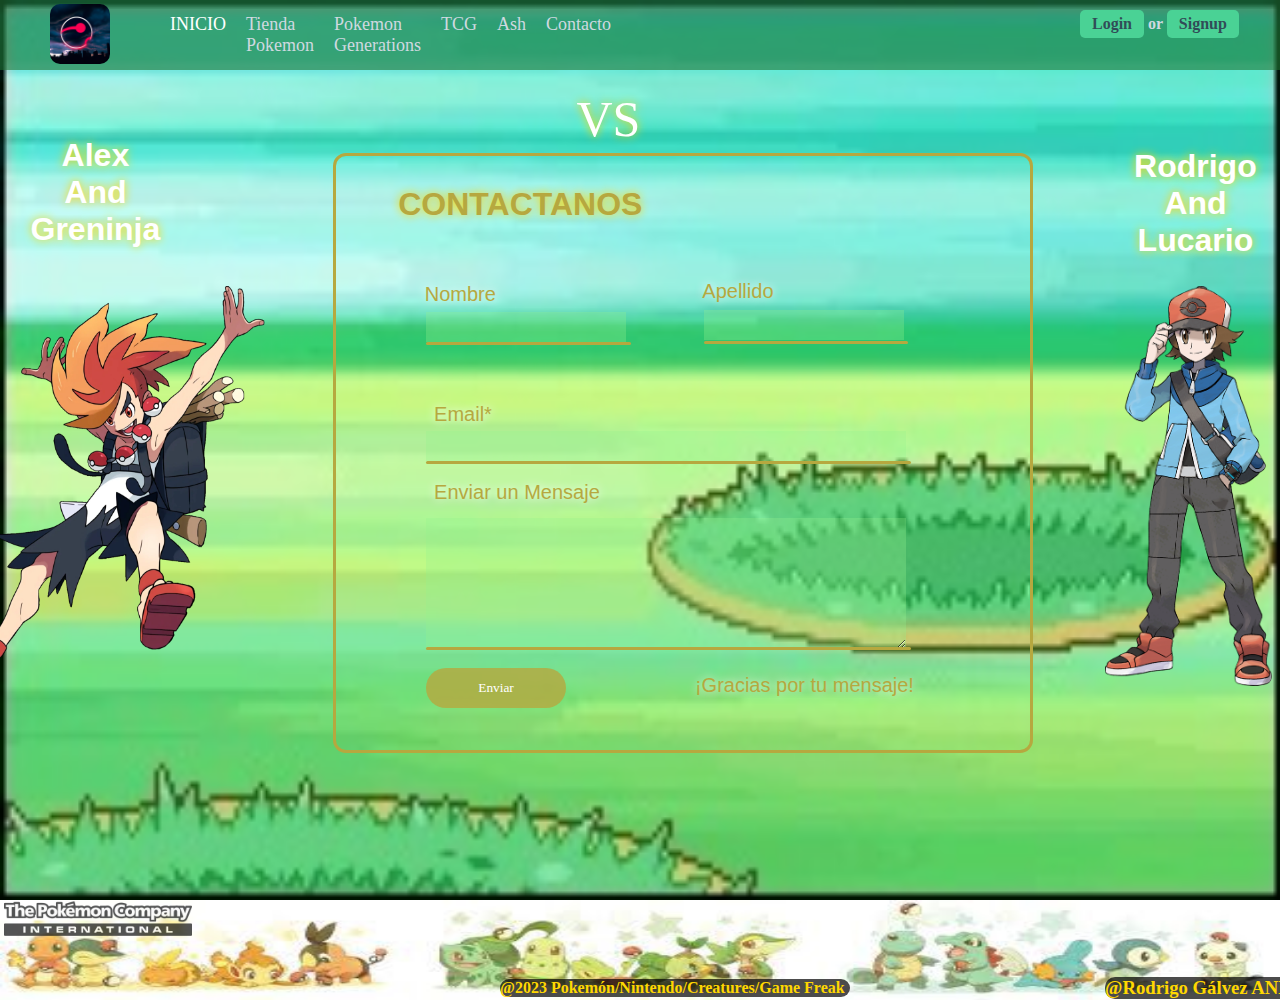
<file: contacto.html>
<!DOCTYPE html>
<html lang="en">
<head>
    <meta charset="UTF-8">
    <meta http-equiv="X-UA-Compatible" content="IE=edge">
    <meta name="viewport" content="width=device-width, initial-scale=1.0">
    <link rel="stylesheet" href="style.css">
    <link rel="icon" type="image/png" href="icon/favi-pokeball.png">
    <title>Contacto</title>
</head>
<header class="head33 head77">
    <div class="header-left">
        <div class="logo">
            <img src="img/logo-pokeball-grafiti.jfif" alt="">
        </div>
        <nav>
            <ul>
                <li>
                    <a href="index.html" class="active">INICIO</a>
                </li>
                <li>
                    <a href="index.html#tienda5">Tienda Pokemon</a>
                </li>
                <li>
                    <a href="GenPoke.html">Pokemon Generations</a>
                </li>
                <li>
                    <a href="tcg.html">TCG</a>
                </li>
                <li>
                    <a href="ash.html">Ash</a>
                </li>
                <li>
                    <a href="contacto.html">Contacto</a>
                </li>
            </ul>
            <div class="login-signup">
                <a href="login.html">Login</a> or <a href="login.html">Signup</a>
            </div>
        </nav>
    </div>
    <div class="header-right">
        <div class="login-signup">
            <a href="login.html">Login</a> or <a href="login.html">Signup</a>
        </div>
        <div class="hamburger">
            <div></div>
            <div></div>
            <div></div>
        </div>
    </div>
</header>
<script>
    hamburger = document.querySelector(".hamburger");
    nav = document.querySelector("nav");
    hamburger.onclick = function() {
        nav.classList.toggle("active");
    }
</script> 
<body class="contacto">
   
    <form method="get" action="mailto:arkblacksheep19@gmail.com">
    <div class="contenedor-contacto">
        <h1 class="title3">CONTACTANOS</h1>
        <input type="text" class="intro1"><span class="letra1">Nombre</span>
        <hr class="r1">
        <input type="text" class="intro2"><span class="letra2">Apellido</span>
        <hr class="r2">
        <input type="text" class="intro3"><span class="letra3">Email*</span>
        <hr class="r3">
        <textarea cols="30" rows="10" class="intro4"></textarea><span class="letra4">Enviar un Mensaje</span>
        <hr class="r4">
        <button type="submit" class="enviar">Enviar</button>
        <span class="letra5">¡Gracias por tu mensaje!</span>
    </div>
    </form>

    
    <div class="vs"><span class="vs3">VS</span>
        <img src="img/Lucario.png" class="vs1">
        <img src="img/poke1.png" class="vs2">
        <img src="img/barra-lucario.jpg" class="vs4">
        <img src="img/personaje-rodrigo.png" class="personaje2">
        <img src="img/Personaje-Alex.webp" class="personaje1">
        <img src="img/barra-greninja.png" class="vs5">
        <h1 class="vs6">Alex <br> And <br>Greninja </h1>
        <h1 class="vs7">Rodrigo <br> And <br>Lucario</h1>

    </div>
    
    
    <footer>
        <h3>@Rodrigo Gálvez AND Alejandro Cuadrado</h3>
        <img src="img/logo-pokeball-grafiti.jfif" >
        <img class="cola" src="img/PokemonCompany.png">
        <h4 class="h44">@2023 Pokemón/Nintendo/Creatures/Game Freak</h4>
    </footer>
</body>
</html>
</file>
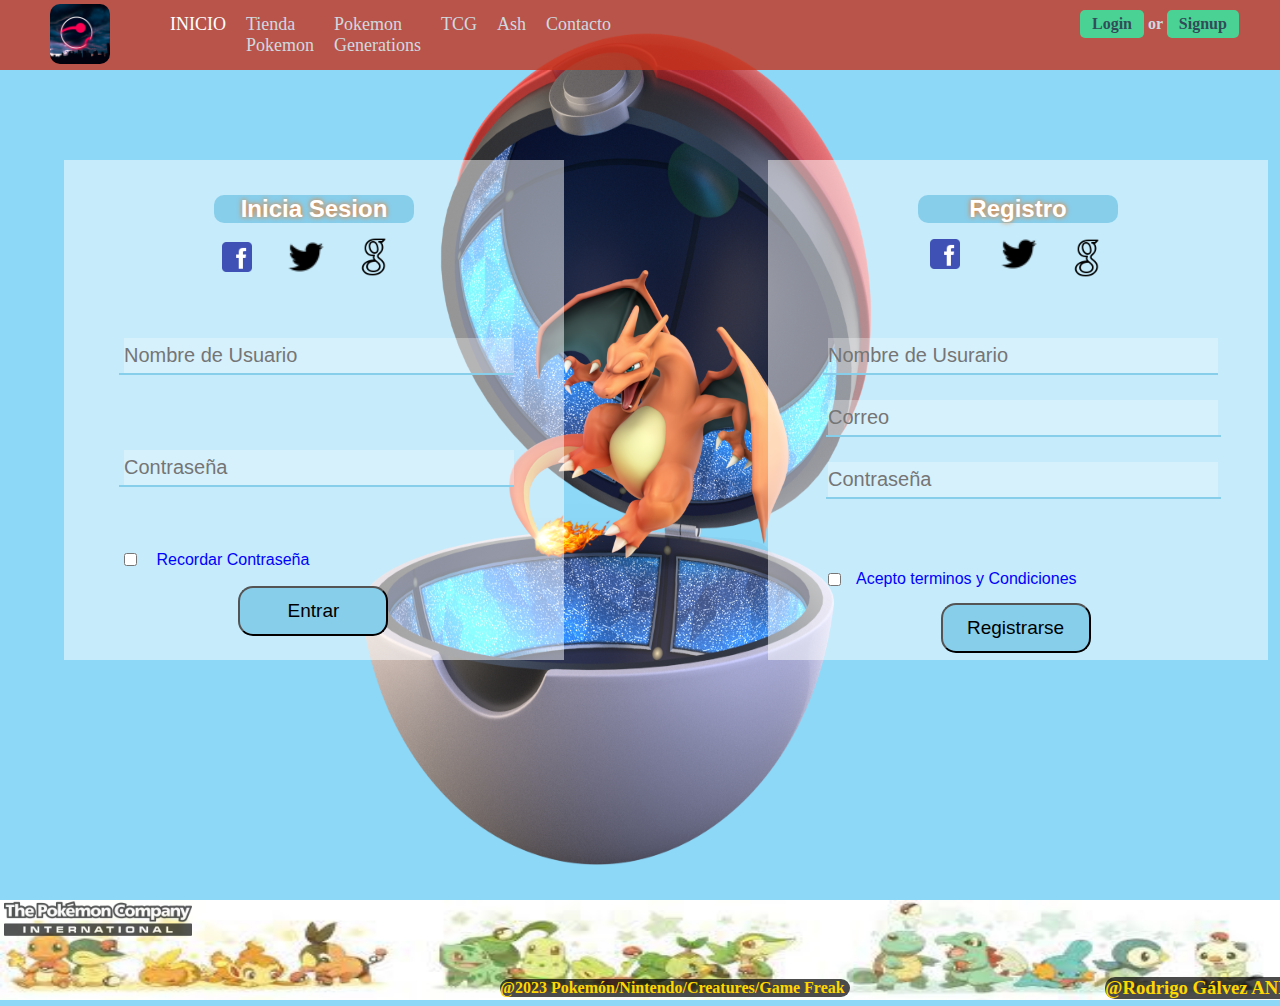
<file: login.html>
<!DOCTYPE html>
<html lang="en">
<head>
    <meta charset="UTF-8">
    <meta http-equiv="X-UA-Compatible" content="IE=edge">
    <meta name="viewport" content="width=device-width, initial-scale=1.0">
    <link rel="stylesheet" href="style.css">
    <link rel="icon" type="image/png" href="icon/favi-pokeball.png">
    <title>Login</title>
</head>
<header class="head33 head55">
    <div class="header-left">
        <div class="logo">
            <img src="img/logo-pokeball-grafiti.jfif" alt="">
        </div>
        <nav>
            <ul>
                <li>
                    <a href="index.html" class="active">INICIO</a>
                </li>
                <li>
                    <a href="index.html#tienda5">Tienda Pokemon</a>
                </li>
                <li>
                    <a href="GenPoke.html">Pokemon Generations</a>
                </li>
                <li>
                    <a href="tcg.html">TCG</a>
                </li>
                <li>
                    <a href="ash.html">Ash</a>
                </li>
                <li>
                    <a href="contacto.html">Contacto</a>
                </li>
            </ul>
            <div class="login-signup">
                <a href="login.html">Login</a> or <a href="login.html">Signup</a>
            </div>
        </nav>
    </div>
    <div class="header-right">
        <div class="login-signup">
            <a href="login.html">Login</a> or <a href="login.html">Signup</a>
        </div>
        <div class="hamburger">
            <div></div>
            <div></div>
            <div></div>
        </div>
    </div>
</header>
<script>
    hamburger = document.querySelector(".hamburger");
    nav = document.querySelector("nav");
    hamburger.onclick = function() {
        nav.classList.toggle("active");
    }
</script>
<body class="main">
    <!-- PARTE LOGIN -->
  <form method="get" action="arkblacksheep19@gmail.com">
    <div class="caja1">
        
        <h2 class="title">Inicia Sesion</h2>
        <input type="text" placeholder="Nombre de Usuario" class="celda1">

        <hr class="hr1">
        <input type="password" placeholder="Contraseña"  class="celda2">
        <hr class="hr2"> 
        <input type="checkbox" class="celda3"><span class="celda4"> Recordar Contraseña</span>
        <button class="boton1" type="submit">Entrar</button>
        <img src="icon/icon-face.png" class="icon1">
        <img src="icon/icon-twitter.png" class="icon2">
        <img src="icon/icongoogle.png" class="icon3">
        




    </div>
 </form>
 <!-- caja 2 -->
 <form method="get" action="arkblacksheep19@gmail.com">
 <div class="caja2">
    <h2 class="title2">Registro</h2>
    <input type="text" placeholder="Nombre de Usurario" class="celda5">
    <hr class="hr3">
    <input type="email" placeholder="Correo" class="celda6">
    <hr class="hr4">
    <input type="password" placeholder="Contraseña" class="celda7">
    <hr class="hr5">
    <input type="checkbox" class="celda8"><span class="celda9">Acepto terminos y Condiciones</span>
    <button type="submit" class="boton2">Registrarse</button>
    <img src="icon/icon-face.png" class="icon4">
    <img src="icon/icon-twitter.png" class="icon5">
    <img src="icon/icongoogle.png" class="icon6">


 </div>
 <img src="img/charizard.png" class="charizard">
</form>
<footer class="footer-login">
    <h3>@Rodrigo Gálvez AND Alejandro Cuadrado</h3>
    <img src="img/logo-pokeball-grafiti.jfif" >
    <img class="cola" src="img/PokemonCompany.png">
    <h4 class="h44">@2023 Pokemón/Nintendo/Creatures/Game Freak</h4>
</footer>



</body>
</html>
</file>
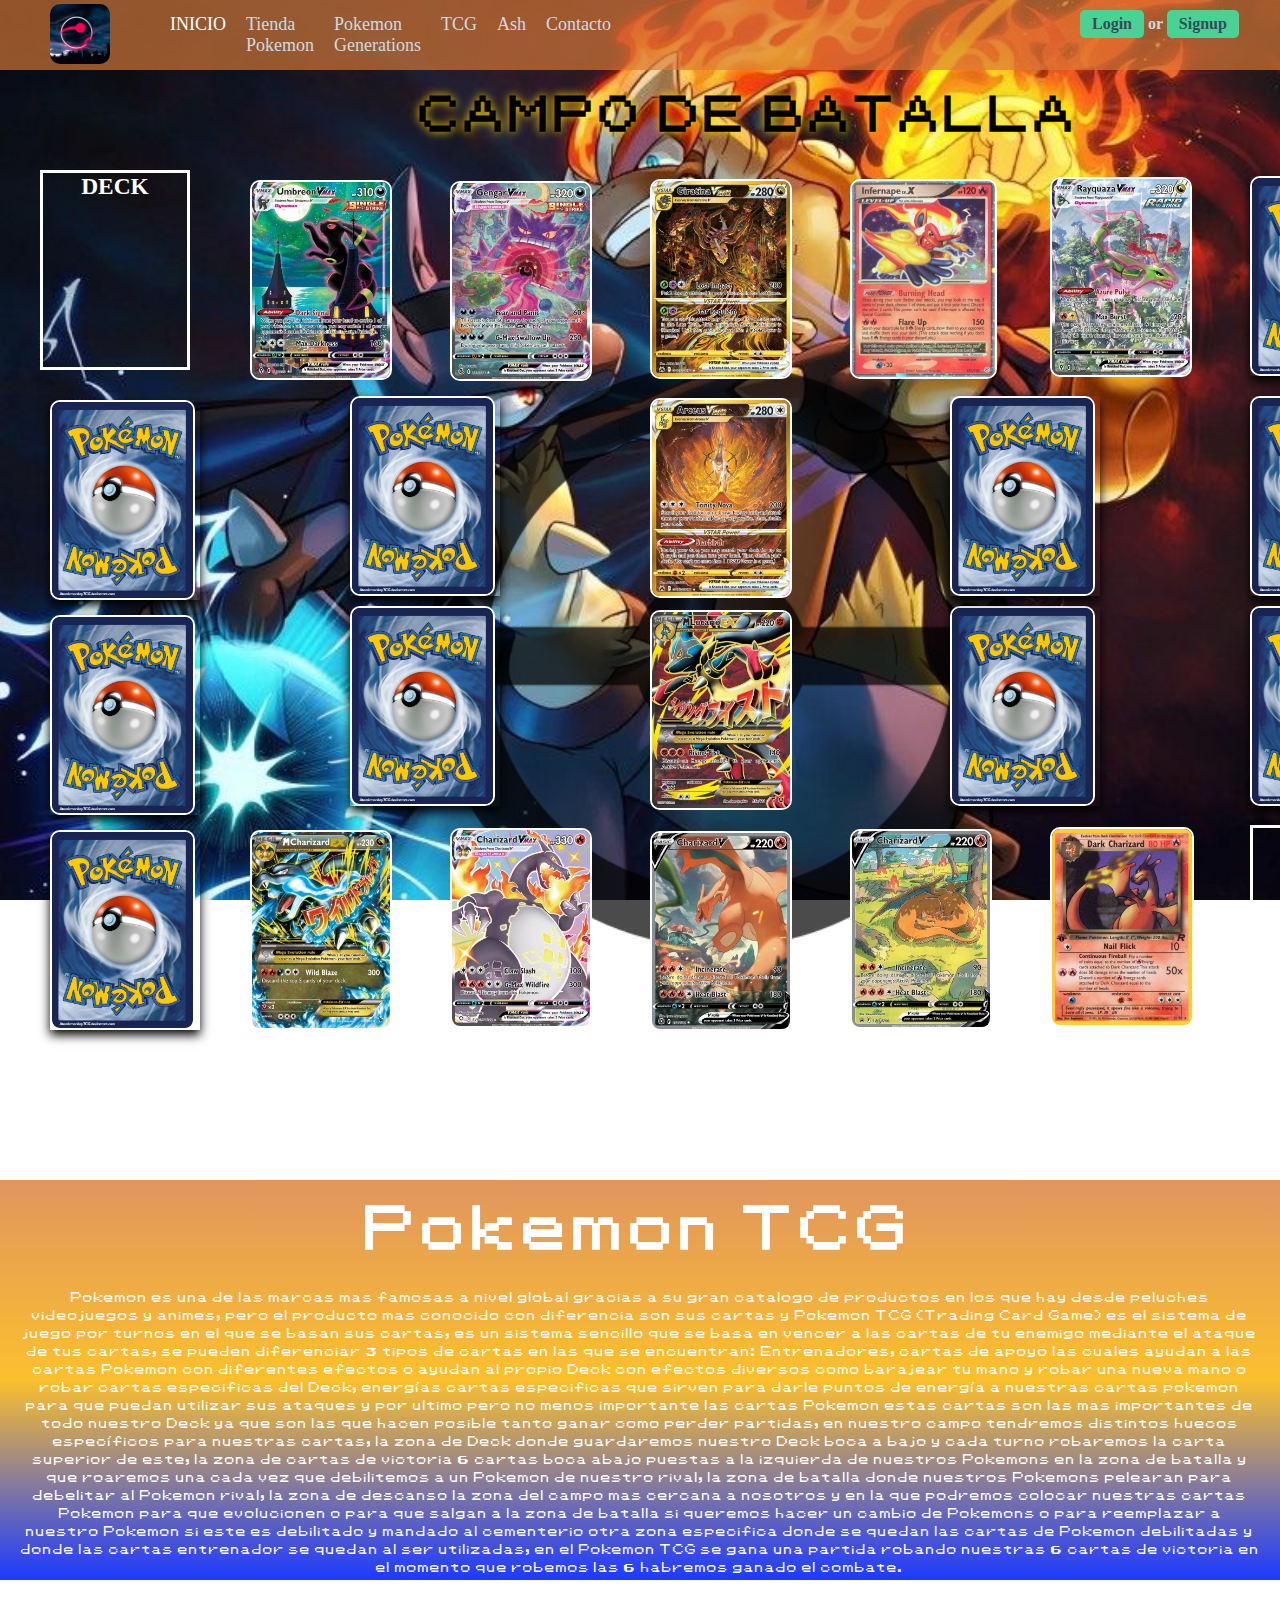
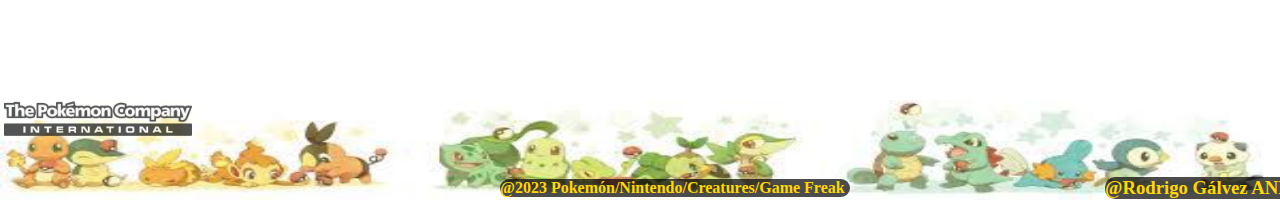
<file: tcg.html>
<!DOCTYPE html>
<html lang="en">
<head>
    <meta charset="UTF-8">
    <meta http-equiv="X-UA-Compatible" content="IE=edge">
    <meta name="viewport" content="width=device-width, initial-scale=1.0">
    <link rel="stylesheet" href="style.css">
    <link rel="icon" type="image/png" href="icon/favi-pokeball.png">
    <title>tcg</title>

</head>
<body class="body-tcg">
    <header class="head33 head66">
        <div class="header-left">
            <div class="logo">
                <img src="img/logo-pokeball-grafiti.jfif" alt="">
            </div>
            <nav>
                <ul>
                    <li>
                        <a href="index.html" class="active">INICIO</a>
                    </li>
                    <li>
                        <a href="index.html#tienda5">Tienda Pokemon</a>
                    </li>
                    <li>
                        <a href="GenPoke.html">Pokemon Generations</a>
                    </li>
                    <li>
                        <a href="tcg.html">TCG</a>
                    </li>
                    <li>
                        <a href="ash.html">Ash</a>
                    </li>
                    <li>
                        <a href="contacto.html">Contacto</a>
                    </li>
                </ul>
                <div class="login-signup">
                    <a href="login.html">Login</a> or <a href="login.html">Signup</a>
                </div>
            </nav>
        </div>
        <div class="header-right">
            <div class="login-signup">
                <a href="login.html">Login</a> or <a href="login.html">Signup</a>
            </div>
            <div class="hamburger">
                <div></div>
                <div></div>
                <div></div>
            </div>
        </div>
    </header>
    <script>
        hamburger = document.querySelector(".hamburger");
        nav = document.querySelector("nav");
        hamburger.onclick = function() {
            nav.classList.toggle("active");
        }
    </script> 
 <div class="contenedor">
    <h1 class="campo">CAMPO DE BATALLA</h1>
    <div class="card carta1">
        <!-- parte delantera de nuestra carta -->
        <div class="face front">
            <img src="img/backcarta.png" alt="">
            
        </div>
        <!-- parte trasera de nuestra carta -->
        <div class="face back">
            <img src="img/trainer1.jpg" alt="">
        </div>
    </div>
    <!-- segunda flip card -->
    <div class="card carta2">
        <!-- parte delantera de nuestra carta -->
        <div class="face front">
            <img src="img/backcarta.png" alt="">
            
        </div>
        <!-- parte trasera de nuestra carta -->
        <div class="face back">
            <img src="img/trainer2.jpg" alt="">
        </div>
    </div>
    <!-- tercera card flip -->
    <div class="card carta3">
        <!-- parte delantera de nuestra carta -->
        <div class="face front">
            <img src="img/backcarta.png" alt="">
            
        </div>
        <!-- parte trasera de nuestra carta -->
        <div class="face back">
            <img src="img/trainer7.jpg" alt="">
        </div>
    </div>
    <div class="app carta4 carta"><img src="img/carta2.jpg" class="imagenes"></div> <br>
    <div class="app carta5 carta"><img src="img/carta5.jpg" class="imagenes"></div> <br>
    <div class="app carta6 carta"><img src="img/carta6.jpg" class="imagenes"></div> <br>
    <div class="app carta7 carta"><img src="img/carta7.jpg" class="imagenes"></div> <br>
    <div class="app carta9 carta"><img src="img/carta9.jpg" class="imagenes"></div> <br>
    <div class="app carta10 carta"><img src="img/carta10.jpg" class="imagenes"></div> <br>
    <div class="app carta11 carta"><img src="img/carta11.jpg" class="imagenes"></div> <br>
    <div class="app carta12 carta"><img src="img/carta12.jpg" class="imagenes"></div> <br>
    <div class="app carta13 carta"><img src="img/carta16.jpg" class="imagenes"></div> <br>
    <div class="app carta14 carta"><img src="img/carta14.jpg" class="imagenes"></div> <br>
    <div class="app carta15 carta"><img src="img/carta15.jpg" class="imagenes"></div> <br>
    <div class="app carta16 carta"><img src="img/carta13.jpg" class="imagenes"></div> <br>
    <!-- cuarta card flip -->
    <div class="card carta17">
        <!-- parte delantera de nuestra carta -->
        <div class="face front">
            <img src="img/backcarta.png" alt="">
            
        </div>
        <!-- parte trasera de nuestra carta -->
        <div class="face back">
            <img src="img/carta17.jpg" alt="">
        </div>
    </div>
    <!-- quinta card flip -->
    <div class="card carta18">
        <!-- parte delantera de nuestra carta -->
        <div class="face front">
            <img src="img/backcarta.png" alt="">
            
        </div>
        <!-- parte trasera de nuestra carta -->
        <div class="face back">
            <img src="img/carta18.jpg" alt="">
        </div>
    </div>
    <!-- sexta card flip -->
    <div class="card carta19">
        <!-- parte delantera de nuestra carta -->
        <div class="face front">
            <img src="img/backcarta.png" alt="">
            
        </div>
        <!-- parte trasera de nuestra carta -->
        <div class="face back">
            <img src="img/trainer5.jpg" alt="">
        </div>
    </div>
    <!-- septima card flip -->
    <div class="card carta20">
        <!-- parte delantera de nuestra carta -->
        <div class="face front">
            <img src="img/backcarta.png" alt="">
            
        </div>
        <!-- parte trasera de nuestra carta -->
        <div class="face back">
            <img src="img/trainer4.jpg" alt="">
        </div>
    </div>
    <!-- optava card flip -->
    <div class="card carta21">
        <!-- parte delantera de nuestra carta -->
        <div class="face front">
            <img src="img/backcarta.png" alt="">
            
        </div>
        <!-- parte trasera de nuestra carta -->
        <div class="face back">
            <img src="img/trainer6.jpg" alt="">
        </div>
    </div>
    <!-- novena flip card -->
     
     <div class="card carta22">
        <!-- parte delantera de nuestra carta -->
        <div class="face front">
            <img src="img/backcarta.png" alt="">
            
        </div>
        <!-- parte trasera de nuestra carta -->
        <div class="face back">
            <img src="img/carta22.jpg" alt="">
        </div>
    </div>
    <!-- decima card flip -->
    <div class="card carta23">
        <!-- parte delantera de nuestra carta -->
        <div class="face front">
            <img src="img/backcarta.png" alt="">
            
        </div>
        <!-- parte trasera de nuestra carta -->
        <div class="face back">
            <img src="img/carta23.jpg" alt="">
        </div>
    </div>
    <div class="campo"><h1>CAMPO DE BATALLA</h1></div>
    <img src="img/pokeball.png" class="pokeball" alt="">
    <div class="deck"><h3>DECK</h3></div>
    <div class="deck2"><h3>DECK</h3></div>
    
  </div>
 

<!-- Texto de como se juega -->
<div class="tcg-letra">
<h1 class="tcg-letra2">Pokemon TCG</h1>
<p class="tcg-letra1">Pokemon es una de las marcas mas famosas a nivel global gracias a su gran catalogo de productos en los que hay desde peluches videojuegos y animes, pero el producto mas conocido con diferencia son sus cartas y Pokemon TCG (Trading Card Game) es el sistema de juego por turnos en el que se basan sus cartas, es un sistema sencillo que se basa en vencer a las cartas de tu enemigo mediante el ataque de tus cartas, se pueden diferenciar 3 tipos de cartas en las que se encuentran: Entrenadores, cartas de apoyo las cuales ayudan a las cartas Pokemon con diferentes efectos o ayudan al propio Deck con efectos diversos como barajear tu mano y robar una nueva mano o robar cartas especificas del Deck, energías cartas especificas que sirven para darle puntos de energía a nuestras cartas pokemon para que puedan utilizar sus ataques y por ultimo pero no menos importante las cartas Pokemon estas cartas son las mas importantes de todo nuestro Deck ya que son las que hacen posible tanto ganar como perder partidas, en nuestro campo tendremos distintos huecos específicos para nuestras cartas, la zona de Deck donde guardaremos nuestro Deck boca a bajo y cada turno robaremos la carta superior de este, la zona de cartas de victoria 6 cartas boca abajo puestas a la izquierda de nuestros Pokemons en la zona de batalla y que roaremos una cada vez que debilitemos a un Pokemon de nuestro rival, la zona de batalla donde nuestros Pokemons pelearan para debelitar al Pokemon rival, la zona de descanso la zona del campo mas cercana a nosotros y en la que podremos colocar nuestras cartas Pokemon para que evolucionen o para que salgan a la zona de batalla si queremos hacer un cambio de Pokemons o para reemplazar a nuestro Pokemon si este es debilitado y mandado al cementerio otra zona especifica donde se quedan las cartas de Pokemon debilitadas y donde las cartas entrenador se quedan al ser utilizadas, en el Pokemon TCG se gana una partida robando nuestras 6 cartas de victoria en el momento que robemos las 6 habremos ganado el combate.</p>
</div>
<footer class="footer-tcg">
    <h3>@Rodrigo Gálvez AND Alejandro Cuadrado</h3>
    <img src="img/logo-pokeball-grafiti.jfif" >
    <img class="cola" src="img/PokemonCompany.png">
    <h4 class="h44">@2023 Pokemón/Nintendo/Creatures/Game Freak</h4>
</footer>
</body>
</html>
</file>
<file: style.css>
/* Parte de TCG */
@font-face {
  font-family: pokemon1;
  src: url(font-family/Pokemon\ Classic.ttf);
}
body{
    background-image: url(img/tapete.jpg);
    background-attachment: fixed;
    align-items: center;
    justify-content: center;
    background-position: center;
    background-repeat: no-repeat;
    background-size: 100% 100%; 
} 
.body-tcg *{
  cursor: url('img/giratina\ \(origin\ forme\).cur'), auto;
}
.contacto * {
  cursor: url('img/Riolu\ -\ Strollin\'.cur'), auto;
}
 .ash * {
  cursor: url('img/Pokémon\ Sapphire\ Avatar.cur'), auto;
}
.main * {
  cursor: url('img/Charmander.cur'), auto;
}

.contenedor{
    height: 1070px;
    overflow: hidden;
    width: 100%;
    z-index: 1;
    margin-top: -100px;
}

.imagenes{
    height: 200px;
    
}
.carta1{
    position: relative;
    height: 230px;
    left: 50px;
    top: 670px;
}
.carta2{
    position: relative;
    height: 170px;
    left: 50px;
    top: 225px;
}
.carta3{
    position: relative;
    height: 170px;
    left: 50px;
    bottom: 160px;
}
.carta4{
    position: relative;
    height: 170px;
    left: 250px;
    top: 100px;
    
}
.carta5{
    position: relative;
    height: 170px;
    left: 450px;
    bottom: 90px;
   
}
.carta6{
    position: relative;
    height: 170px;
    left: 650px;
    bottom: 275px;
    
}
.carta7{
    position: relative;
    height: 170px;
    left: 850px;
    bottom: 465px;
}
.carta9{
    position: relative;
    height: 170px;
    left: 1050px;
    bottom: 655px;
}
.carta10{
    position: relative;
    height: 170px;
    left: 250px;
    bottom: 1490px;
}
.carta11{
    position: relative;
    height: 170px;
    left: 450px;
    bottom: 1677px;
}
.carta12{
    position: relative;
    height: 170px;
    left: 650px;
    bottom: 1867px;
}
.carta13{
    position: relative;
    height: 170px;
    left: 850px;
    bottom: 2055px;
    height: 200px;
}
.carta14{
    position: relative;
    height: 170px;
    left: 1050px;
    bottom: 2275px;
    height: 200px;
}
.carta15{
    position: relative;
    height: 170px;
    left: 650px;
    bottom: 2060px;
    height: 200px;
}
.carta16{
    position: relative;
    height: 170px;
    left: 650px;
    bottom: 2490px;
    height: 200px;
}
.carta17{
    position: relative;
    height: 170px;
    left: 350px;
    bottom: 2710px;
    height: 200px;
}
.carta18{
    position: relative;
    height: 170px;
    left: 950px;
    bottom: 2700px;
    height: 200px;
}
.carta19{
    position: relative;
    height: 170px;
    left: 1250px;
    bottom: 3330px;
    height: 200px;
}
.carta20{
    position: relative;
    height: 170px;
    left: 1250px;
    bottom: 3310px;
    height: 200px;
}
.carta21{
    position: relative;
    height: 170px;
    left: 1250px;
    bottom: 3300px;
    height: 200px;
}
.carta22{
    position: relative;
    height: 170px;
    left: 950px;
    bottom: 3710px;
    height: 200px;
}
.carta23{
    position: relative;
    height: 170px;
    left: 350px;
    bottom: 3700px;
    height: 200px;
}
/* HEADER */

* {
  padding: 0;
  margin: 0;
  box-sizing: border-box;
  text-decoration: none;
  list-style: none;
  font-family: "ubuntu";
  cursor: url('img/Pokémon\ PC\ Box\ Hand.cur'), auto;
}

header {
  height: 70px;
  display: flex;
  align-items: center;
  justify-content: space-between;
  padding: 0 50px;
  background: rgba(42, 39, 71, 0.8);
}
header .header-left {
  display: flex;
  align-items: center;
}
header .header-left .logo {
  width: 140px;
}
header .header-left nav {
  margin-left: 50px;
  z-index: 10;
}
header .header-left nav ul {
  display: flex;
}
nav ul li a {
  display: block;
  color: #cfd9e0;
  font-size: 18px;
  padding: 5px 10px;
  transition: 0.2s;

}
nav ul li a:hover,
nav ul li a.active {
  color: #fff;

}
nav .login-signup {
  display: none;
}
header .header-right {
  display: flex;
  align-items: center;
}
header .login-signup {
  color: #cfd9e0;
  font-weight: bold;
}
header .login-signup a {
  display: inline-block;
  color: rgba(42, 39, 71, 0.8);
  background: #4ad295;
  padding: 5px 12px;
  border-radius: 5px;
}
header .header-right .hamburger {
  margin-left: 20px;
  cursor: pointer;
  display: none;
  
}
header .header-right .hamburger div {
  width: 30px;
  height: 2px;
  margin: 6px 0;
  background: #fff;
  
}
.login-signup{
  position: absolute;
  top: 10px;
  height: 50px;
  width: 200px;
 
} 
.logo img {
  height: 60px;
  position: relative;
  margin-top: 69px;
  border-style: none;
}
@media only screen and (max-width: 1000px) {
  header {
      padding: 0 20px;
  }
  header .header-right .hamburger {
      display: block;
      position: absolute;
      top: 10px;
      right: -105px;
  }
  .login-signup{
    position: absolute;
    top: 10px;
    width: 300px;
    right: -80px;
  } 
  header .header-left nav {
      margin: 0;
      position: absolute;
      top: -100%;
      left: 0;
      width: 100%;
      height: fit-content;
      background-color: rgba(42, 39, 71, 0.8);
      padding: 30px;
      transition: 0.3s;
      text-align: center;
      z-index: 10;
  }
  header .header-left nav.active {
      top: 70px;
  }
  header .header-left nav ul {
      display: block;
  }
  .head66 .header-left nav{
    background: rgba(217, 123, 55, 0.666);
  }
  .head44 .header-left nav{
    background: rgba(42, 39, 71, 0.8);
  }
  .head55 .header-left nav{
    background: rgba(195, 50, 28, 0.796);
  }
  .head77 .header-left nav{
    background: rgba(34, 117, 52, 0.6);
  }
  .head94 .header-left nav{
    background: rgba(27, 25, 24, 0.666);
    z-index: 10;
  }
  .head96 .header-left nav{
    background: rgba(27, 25, 24, 0.666);
    z-index: 10;
  }
}
@media only screen and (max-width: 500px) {
  nav .login-signup {
      display: block;
      margin-top: 20px;
  }
  header .header-right .login-signup {
      display: none;
     
  }
  
  
}
/* MARGIN BOTTOM PARA BAJR LAS COSAS HACIA ABAJO */
.head33{
  margin-bottom: 90px;
  background: rgba(34, 117, 52, 0.6);
  
}
.head44{
  margin-bottom: 20px;
  background: rgba(42, 39, 71, 0.8);
}
.head55{
  background: rgba(195, 50, 28, 0.796);
}
.head66{
  background: rgba(217, 123, 55, 0.666);
}
.head94{
  background: rgba(27, 25, 24, 0.666);
  z-index: 10;
}
.head96{
  background: rgba(27, 25, 24, 0.666);
  z-index: 10;
}

/* //////////////////////////////////////////////7 */
.titulo{
    text-align: center;
    position: relative;
    left: 600px;
    top: 30px;
    border-style: none;
}
.pokemon{
    height: 150px;
    width: 250px;
   border-style: none;
    
}
.pokemon:hover{
  transform: scale(1.6);
  transition: 3s;
  z-index: 7;
}

/* flip cardddssss */

img{
    border-style: solid;
    border-radius: 10px;
    border-color: white;
    border-width: 2px;
    
    
}
.card .face {
    position: absolute;
    
    height: 200px;
    
    backface-visibility: hidden;
    
    overflow: hidden;
    transition: 0.5s;


}
.card .front {
    transform: perspective(600px) rotateY('0deg');
    box-shadow: 0px 5px 10px #000;
}
.card .front img{
    position: absolute;
    
    height: 200px;
    /* indica como el contenido de un elemento debera ser redimensionado para ajustarse a su contenedor */
    object-fit: cover;

}

.card .back {
        transform: perspective(600px) rotateY(180deg);
        background: rgb(3,35,54);
       
        color: #f3f3f3;
        display: flex;
        flex-direction: column;
        justify-content: space-between;
        
        
  
}

.card .face img{
    height: 200px;
    position: relative;
}


.card:hover .front{
    transform: perspective(600px)rotateY(180deg);

}
.card:hover .back{
    transform: perspective(600px)rotateY(360deg);
    
}


.campo{
    position: relative;
    bottom: 4430px;
    left: 420px;
    font-family: Arial, Helvetica, sans-serif;
    color: rgb(2, 1, 1);
    text-shadow: 0  0 10px gold;
    font-size: 20px;
    height: 100px;
    width: 800px;
    z-index: 1;
}
.campo h1{
  font-family: pokemon1;
}
.app{
  z-index: 1;
}
.app  img:hover{
    opacity: 1;
   
}
.carta:hover{
    z-index: 4;
}
.app:hover img{
    opacity: 0.9;
    transform: scale(2);
    transition: 2.5s;
    z-index: 3;
    
    

    
}
div{
    height: 200px;
    width: 150px;
    z-index: 3;
}
.pokeball{
    position: relative;
    bottom: 4300px;
    border-style: none;
    left: 370px;
    height: 700px;
    z-index: 0;
    opacity: 0.7;
}
.deck{
    position: relative;
    border-style: solid;
    height: 200px;
    width: 150px;
    bottom: 4485px;
    left: 1250px;
    border-color: white;
    text-align: center;
    color: white; 
    font-size: 20px;
    z-index: 1;
}
.deck2{
    position: relative;
    border-style: solid;
    height: 200px;
    width: 150px;
    bottom: 5340px;
    left: 40px;
    border-color: white;
    text-align: center;
    color: white; 
    font-size: 20px;
    z-index: 1;
}
.nn{
    top: 100px;
    left: 490px;
    position: relative;
    height: 200px;
    width: 500px;
    font-size: 20px;
    color: rgb(246, 233, 233);
    text-shadow: 0  0 10px gold;
    font-family: Arial, Helvetica, sans-serif;
}
.tcg-letra{
  background: linear-gradient(to bottom, rgba(217, 123, 55, 0.8), #FBC02D, #1c3aff);
  width: 100%;
  text-align: center;
  height: 400px;
}
.tcg-letra1{
  font-size: 11px;
  margin-top: 5px;
  padding: 20px 20px;
  font-family: pokemon1;
  color: white;
}
.tcg-letra2{
 margin-top: 50px; 
 font-size: 50px;
 font-family: pokemon1;
 color: white;
}






/* PARTE DE INICIO DE SESION Y CREAR CUENTA */
 .main{
    background-image: url(img/fondo-iniciosesion.png);
    background-attachment: fixed;
    align-items: center;
    justify-content: center;
    background-position: center;
    background-repeat: no-repeat;
    background-size: 100% 100%; 
    font-family: Arial, Helvetica, sans-serif;
    background-color: rgb(0, 255, 238);
    background-color: rgba(27, 175, 239, 0.5);
}
.caja1{
    background-color: rgba(255, 255, 255, .5);
    height: 500px;
    width: 500px;
    position: absolute;
    left: 5%;
    /* opcacidad */
    z-index: 1;
    

}
.title{
    background-color: skyblue;
    text-align: center;
    border-radius: 10px;
    width: 200px;
    position: relative;
    left: 30%;
    font-family: Arial, Helvetica, sans-serif;
    color: white;
    top: 7%;
    /* color  shadow */
    text-shadow: 0 0 5px rgb(255, 109, 5);
}
.celda1{
position: relative;
top: 30%;
left: 12%;
height: 35px;
width: 390px;
font-family: Arial, Helvetica, sans-serif;
border-style: none;
font-size: 20px;

}
.hr1{
    position: relative;
    top: 30%;
    height: 2px;
    color: skyblue;
    background-color: skyblue;
    width: 79%;
    left: 11%;
    border-style: none;
}
.celda2{
    position: relative;
    top: 45%;
    left: 12%;
    height: 35px;
    width: 390px;
    font-family: Arial, Helvetica, sans-serif;
    border-style:none ;
    font-size: 20px;
    }
.hr2{
        position: relative;
        top: 45%;
        height: 2px;
        color: skyblue;
        background-color: skyblue;
        width: 79%;
        left: 11%;
        border-style: none;
}
.celda3{
    position: relative;
    top: 53%;
    left: 12%;
    height: 15px;
    font-family: Arial, Helvetica, sans-serif;
    border-style:none ;
    
    }

.celda4{
    position: relative;
    top: 52.5%;
    left: 15%;
    font-family: Arial, Helvetica, sans-serif;
    color: blue;
}
.boton1{
    position: relative;
    top: 63%;
    height: 50px;
    width: 150px;
    border-radius: 15px;
    background-color: skyblue;
    font-family: Arial, Helvetica, sans-serif;
    font-size: 19px;

}
.boton1:hover {
    opacity: 1;
    transition: 1s;
   background-color: blue;
   transform: rotate(360deg);
}
.icon1{
    position: relative;
    right: 35%;
    bottom: 5%;
    height: 40px;
    border-style: none;
}
.icon2{
    position: relative;
    right: 30%;
    bottom: 5%;
    height: 40px;
    border-style: none;
}
.icon3{
    position: relative;
    right: 25%;
    bottom: 5%;
    height: 40px;
    border-style: none;
}
/* CONTENEDOR 2 */
.caja2{
    background-color: rgba(255, 255, 255, .5);
    height: 500px;
    width: 500px;
    position: absolute;
    left: 60%;
    /* opcacidad */
    z-index: 1;
    

}
.title2{
    background-color: skyblue;
    text-align: center;
    border-radius: 10px;
    width: 200px;
    position: relative;
    left: 30%;
    font-family: Arial, Helvetica, sans-serif;
    color: white;
    top: 7%;
    /* color  shadow */
    text-shadow: 0 0 5px rgb(255, 109, 5);
}
.celda5{
    position: relative;
    top: 30%;
    left: 12%;
    height: 35px;
    width: 390px;
    font-family: Arial, Helvetica, sans-serif;
    border-style: none;
    font-size: 20px;
    
    }
    .hr3{
        position: relative;
        top: 30%;
        height: 2px;
        color: skyblue;
        background-color: skyblue;
        width: 79%;
        left: 11%;
        border-style: none;
    }
    .celda6{
        position: relative;
        top: 35%;
        left: 12%;
        height: 35px;
        width: 390px;
        font-family: Arial, Helvetica, sans-serif;
        border-style: none;
        font-size: 20px;
        
        }
        .hr4{
            position: relative;
            top: 35%;
            height: 2px;
            color: skyblue;
            background-color: skyblue;
            width: 79%;
            left: 11.5%;
            border-style: none;
        }
        .celda7{
            position: relative;
            top: 40%;
            left: 12%;
            height: 35px;
            width: 390px;
            font-family: Arial, Helvetica, sans-serif;
            border-style: none;
            font-size: 20px;
            
            }
            .hr5{
                position: relative;
                top: 40%;
                height: 2px;
                color: skyblue;
                background-color: skyblue;
                width: 79%;
                left: 11.5%;
                border-style: none;
            }

            .celda8{
                position: relative;
                top: 49.5%;
                left: 12%;
                height: 15px;
                font-family: Arial, Helvetica, sans-serif;
                border-style:none ;
                
                }
                .celda9{
                    position: relative;
                    top: 49%;
                    left: 15%;
                    font-family: Arial, Helvetica, sans-serif;
                    color: blue;
                }
                .boton2{
                    position: relative;
                    top: 59%;
                    height: 50px;
                    right: 13%;
                    width: 150px;
                    border-radius: 15px;
                    background-color: skyblue;
                    font-family: Arial, Helvetica, sans-serif;
                    font-size: 19px;
                
                }
                .boton2:hover {
                    opacity: 1;
                    transition: 1s;
                   background-color: blue;
                   transform: rotate(360deg);
                }
                .icon4{
                    position: relative;
                    right: 47%;
                    bottom: 13%;
                    height: 40px;
                    border-style: none;
                }
                .icon5{
                    position: relative;
                    right: 41%;
                    bottom: 13%;
                    height: 40px;
                    border-style: none;
                }
                .icon6{
                    position: relative;
                    left: 60%;
                    bottom: 24%;
                    height: 40px;
                    border-style: none;
                }

                .caja2:hover{
                    transform: scale(1.2);
                    transition: 2s;
                }
                .caja1:hover{
                    transform: scale(1.2);
                    transition: 2s;
                }


input{background-color:rgba(255, 255, 255, .3);
     
      
}
/* COLORES DE LOS MENUS */
.menucolor1{
    background-color: rgb(221, 124, 28);
    opacity: 0.8;
}
.menucolor1 ul>li{
    background-color: rgb(221, 124, 28);
    opacity: 0.9;
}
.menucolor2{
   background-color: rgb(210, 39, 39);
   opacity: 0.8;
}
.menucolor2 ul>li{
    background-color: rgb(210, 39, 39);
    opacity: 1;
 }
 .menucolor3{
    background-color: rgba(182, 168, 63,1);
    opacity: 0.8;
 }
 .menucolor3 ul>li{
     background-color: rgba(182, 168, 63,0.6);
     opacity: 1;
  }
  .menucolor4{
    background-color: rgba(15, 19, 77, 0.9);
    opacity: 0.8;
 }
 .menucolor4 ul>li{
     background-color: rgba(15, 19, 77, 0.9);
     opacity: 1;
  }
/* FIN COLORES DE MENUS */


/* PARTE RESPONSIVE LOGIN */
  @media only screen and (max-width: 576px) {
    /*dispositivos pequeños */
    /* PARTE LOGIN */
    .caja2{
        position: absolute;
        left: 3.5% ;
        top:105%;
    }
    .caja1{
        position: absolute;
        left: 3.5%;
    }
    .caja2:hover{
        transform: scale(0.8);
        transition: 2s;
    }
    .caja1:hover{
        transform: scale(0.8);
        transition: 2s;
    }
    
    /* FIN PARTE LOGIN */
   }
  

  /* PARTE RESPONSIVE */


  /*(entre 576px y 991px) */
  @media only screen and (min-width: 576px) and (max-width: 991px) {
    /*para dispositivos medianos */
    /* PARTE LOGIN */
    .caja1{
        position: absolute;
        left: 20%;
    }
    .caja2{
        position: absolute;
        left: 20% ;
        top:105%;
    }
    /* FIN PARTE LOGIN */


  }
/* FIN PARTE RESPONSIVE */

/* PARTE CONTACTO */
.contacto{
    background-color: white;
    background-image: url(img/campo-pokemon.jpg);
    
}
.contenedor-contacto{
    position: absolute;
    border-style: solid;
    height: 600px;
    width: 700px;
    left: 26%;
    top: 17%;
    border-color: rgb(182, 168, 63);
    z-index: 1;
    border-radius: 13px;
    
}
.title3{
    position: relative;
    font-family: Arial, Helvetica, sans-serif;
    top: 5%;
    left: 9%;
    color: rgb(182, 168, 63);
    text-shadow: 0 0 10px gold;
}
.intro1{
    position: relative;
    left: 13%;
    top: 20% ;
    height: 30px;
    width: 200px;
    border-style: none;
    background-color: rgba(149, 243, 142, 0.3);

}
.letra1{
    position: relative;
    right: 16%;
    top: 15%;
    font-size: 20px;
    font-family: Arial, Helvetica, sans-serif;
    color: rgb(182, 168, 63);
    text-shadow: 0 0 10px rgb(255, 254, 253);
}
.r1{
    position: relative;
    border-style: none;
    height: 3px;
    background-color: rgb(182, 168, 63);
    border-radius: 12px;
    width: 29.5%;
    top: 20%;
    left: 13%;
}
.intro2{
    position: relative;
    left: 53%;
    top: 14.2% ;
    height: 30px;
    width: 200px;
    border-style: none;
    background-color: rgba(149, 243, 142, 0.3);
}
.letra2{
    position: relative;
    left: 24%;
    top: 9%;
    font-size: 20px;
    font-family: Arial, Helvetica, sans-serif;
    color: rgb(182, 168, 63);
    text-shadow: 0 0 10px rgb(255, 254, 253);
}
.r2{
    position: relative;
    border-style: none;
    height: 3px;
    background-color: rgb(182, 168, 63);
    border-radius: 12px;
    width: 29.5%;
    top: 14.3%;
    left: 53%;
}
.intro3{
    position: relative;
    left: 13%;
    top: 29% ;
    height: 30px;
    width: 480px;
    border-style: none;
    background-color: rgba(149, 243, 142, 0.3);
}
.letra3{
    position: relative;
    right: 55%;
    top: 24%;
    font-size: 20px;
    font-family: Arial, Helvetica, sans-serif;
    color: rgb(182, 168, 63);
    text-shadow: 0 0 10px rgb(255, 254, 253);
}
.letra4{
    position: relative;
    right: 55%;
    top: 13%;
    font-size: 20px;
    font-family: Arial, Helvetica, sans-serif;
    color: rgb(182, 168, 63);
    text-shadow: 0 0 10px rgb(255, 254, 253);
}
.intro4{
    position: relative;
    left: 13%;
    top: 38% ;
    width: 480px;
    height: 130px;
    border-style: none;
    background-color: rgba(149, 243, 142, 0.3);

}
.r3{
    position: relative;
    border-style: none;
    height: 3px;
    background-color: rgb(182, 168, 63);
    border-radius: 12px;
    width: 485px;
    top: 29%;
    left: 13%;
}
.r4{
    position: relative;
    border-style: none;
    height: 3px;
    background-color: rgb(182, 168, 63);
    border-radius: 12px;
    width: 485px;
    top: 37%;
    left: 13%;
}
.enviar{
position: relative;
top: 40%;
height: 40px;
width: 140px;
border-radius: 20px;
background-color: rgba(182, 168, 63,0.8);
color: white;
left: 13%;
border-style: none;
}
.letra5{
    position: relative;
    left: 31%;
    top: 40%;
    font-size: 20px;
    font-family: Arial, Helvetica, sans-serif;
    color: rgb(182, 168, 63);
    text-shadow: 0 0 10px rgb(255, 254, 253);
}
.personaje1{
    position: absolute;
    height: 400px;
    top: 200px;
    right: 290%;
    border-style: none;
    
   
}
.personaje2{
    position: absolute;
    height: 400px;
    top: 200px;
    left: 370%;
    border-style: none;
}
  
 .charizard{
    border-style: none;
    height: 300px;
    position: absolute;
    left: 39%;
    top: 30%;
 }

 .charizard:hover{
    transition: 2s;
    transform: scale(2) rotate(-36deg);
    z-index: 2;
    box-shadow: 0 0 10px rgba(239, 126, 45, 0.3);
    background-color: rgba(239, 126, 45, 0.3);
    border-radius: 30px;
    
 }
 @media only screen and (max-width: 576px){
    .charizard{
        position: absolute;
        top: 87%;
        z-index: 2;
        height: 150px;
    }
 }
 @media only screen and (min-width: 576px) and (max-width: 991px){
    .charizard{
        position: absolute;
        top: 87%;
        z-index: 2;
        left: 43%;
        height: 150px;
    }
 }
 .vs1{
    border-style: none;
    position: relative;
    height: 60px;
    left: 350px;
    z-index: 0;
    opacity: 0;
 }
 .vs2{
    border-style: none;
    position: relative;
    height: 60px;
    /* right: 200px; */
    opacity: 1;
    transition: all 0,5s;
    opacity: 0;
    z-index: 0;
 }
 .vs{
    position: absolute;
    border-style: none;
    left: 43%;
    top: 9.5%;
    height: 50px;
    text-align: center;
    transition: all 0,5s;
    z-index: 0;
 }
 .vs3{
    font-size: 50px;
    color: white;
    position: relative;
    bottom: 20%;
    left: 10%;
    text-shadow: 0 0 10px gold;
 }
 .vs4{
    position: relative;
    width: 220px;
    opacity: 0;
 }
 .vs:hover .vs1 {
    transform: translateY(90px);
    height: 300px;
    z-index: 0;
    left: 220%;
    opacity: 1;
    top: 0%;
    
  }
  
  .vs:hover .vs2 {
    transform: translateX(-320px);
    height: 300px;
    left: 0%;
    right: 0%;
   opacity: 1;
   z-index: 0;

  }
  .vs:hover .vs4 {
    opacity: 1;
    transform: translateX(450px);
    bottom: 610px;
    position: relative;
    
  }
  .vs:hover .personaje1 {
    opacity: 0;
    transform: translateX(229px);

  }
  .vs:hover .personaje2 {
    opacity: 0;
    transform: translateX(229px);

  }
  .vs5{
    position: relative;
    width: 220px;
    opacity: 0;
 }
 .vs:hover .vs5 {
    opacity: 1;
    transform: translateX(-475px);
    bottom: 430px;

  }
  .vs6{
    color: white;
    font-family: Arial, Helvetica, sans-serif;
    position: relative;
    right: 530px;
    bottom: 230px;
    text-shadow: 0 0 10px gold;
  }
  .vs:hover .vs6 {
    opacity: 0;

  }
  .vs:hover .vs7 {
    opacity: 0;

  }
  .vs7{
    color: white;
    font-family: Arial, Helvetica, sans-serif;
    position: relative;
    left: 570px;
    bottom: 330px;
    text-shadow: 0 0 10px gold;
  }
  .contenedor-contacto:hover{
    background-color: rgba(149, 243, 142, 0.7);
  }
  /* RESPONSIVE CONTACTO */
  @media only screen and (max-width: 576px){
    .contenedor-contacto{
        opacity: 1;
        left: -60px;
        border-style: none;
    }
    .personaje2{
        opacity: 0;
    }
    .personaje1{
        opacity: 0;
    }
    .vs:hover .vs4 {
        transform: translateX(50px);
        bottom: 610px;
        position: relative;
        
      }
      .vs:hover .vs2 {
        transform: translateX(-240px);
        height: 300px;
      
    
      }
      .vs:hover .vs1 {
        transform: translateY(90px);
        height: 300px;
        z-index: 0;
        left: 50px; 
      }
      .vs:hover .vs5 {
        transform: translateX(50px);
        bottom: 245px;
    
      }
 }
 @media only screen and (min-width: 576px) and (max-width: 991px){
    .personaje2{
        opacity: 0;
    }
    .personaje1{
        opacity: 0;
    }
    .contenedor-contacto{
        left: 200px;
        width: 600px;
        height: 560px;
       position: sticky;
      
    }
    .vs:hover .vs4 {
        transform: translateX(50px);
        bottom: 610px;
        position: relative;
        
      }
      .vs:hover .vs2 {
        transform: translateX(-300px);
        height: 300px;
      
    
      }
      .vs:hover .vs1 {
        transform: translateY(90px);
        height: 300px;
        z-index: 0;
        left: 120px; 
      }
      .vs:hover .vs5 {
        transform: translateX(-50px);
        bottom: 235px;
    
      }
      
 }
  

 /* PARTE ASH  */
.ash{
    background-image: url(img/Fondo-Ash.jpg);
    
    
}
/* PARTE KANTOO */
.ligakanto{
    background-image: url(img/Kanto_Map.jpg);
    background-position: center;
    background-repeat: no-repeat;
    background-size: 100% 100%; 
    position: absolute;
    width: 80%;
    height: 500px;
    border-style: solid;
    margin-left: 8%;
    overflow: hidden;
    align-items: center;
    z-index: 1;
   
}
.slide-kanto{
    position: absolute;
    left: 30%;
    top: 40%;
}
.ligakanto:before {
    position: absolute;
    z-index: 1;
    left: 0;
    content: "";
    width: 23.958%;
    height: 110px;
    background: linear-gradient(-90deg, hsla(0,0%,96.9%,0),);
}
.ligakanto:after{
    position: absolute;
    right: 0;
    content: "";
    width: 23.958%;
    height: 110px;
    background: linear-gradient(90deg,hsla(0, 0%, 96.9%,0),hsla(0, 0%, 96.9%,0) 99%);
}
/* .ligakanto .slide-kanto{
    display: flex;
    animation: scroll 35s linear infinite;
    -webkit-animation: scroll 35s linear infinite;
    width: calc(240px * 10);
} */
.ligakanto .slide {
    display: flex;
}
.ligakanto .slide img {
    width: 180px;
    height: 200px;
    padding: 10px;
    border-style: none;
    cursor: pointer;
    margin: 20px;
    border-radius: 8px;
    box-shadow: rgba(50, 50, 93, 0.25) 0px 2px 5px -1px rgba(0, 0, 0, 0.3) 0px 1ppx 3px -1px;
}
/* @keyframes scroll {
    0%{
        -webkit-transform: translateX(0);
        transform: translateX(0);
    }
    100%{
        -webkit-transform: translateX(calc(-240px * 5));
        transform: translateX(calc(-240px * 5));
    }
} */
.ligakanto .slide-kanto {
    display: flex;
    animation: scroll 20s linear infinite;
    animation-iteration-count: infinite;
  }
  
  @keyframes scroll {
    0% {
      transform: translateX(0);
    }
    100% {
      transform: translateX(calc(-590px * 5));
    }
  }
  .slide-kanto div{
    margin-left: 70px;
  }
  .ligakanto .slide .ash34 {
    height: 350px;
    top: -80px;
    left: -100px;
    position: absolute;
  }
  .slide:hover {
    transform: scale(1.5);
  }
  .letra-kanto{
    position: absolute;
    font-family: Arial, Helvetica, sans-serif;
    font-size: 60px;
    color: white;
    left: 40%;
    top: 2%;
    text-shadow: 0 0 10px greenyellow;

  }

  /* FIN KANTO */
  /* PARTE JOHTO */


.ligajohto{
    background-image: url(img/mapa-johto.png);
    background-position: center;
    background-repeat: no-repeat;
    background-size: 100% 100%; 
    position: absolute;
    width: 80%;
    height: 500px;
    border-style: solid;
    margin-left: 8%;
    overflow: hidden;
    align-items: center;
    display: none;
    z-index: 1;
}
.slide-johto{
    position: absolute;
    left: 30%;
    top: 40%;
}
.ligajohto:before {
    position: absolute;
    z-index: 1;
    left: 0;
    content: "";
    width: 23.958%;
    height: 110px;
    background: linear-gradient(-90deg, hsla(0,0%,96.9%,0),);
}
.ligajohto:after{
    position: absolute;
    right: 0;
    content: "";
    width: 23.958%;
    height: 110px;
    background: linear-gradient(90deg,hsla(0, 0%, 96.9%,0),hsla(0, 0%, 96.9%,0) 99%);
}
.ligajohto .slide {
    display: flex;
}
.ligajohto .slide img {
    width: 180px;
    height: 200px;
    padding: 10px;
    border-style: none;
    cursor: pointer;
    margin: 20px;
    border-radius: 8px;
    box-shadow: rgba(50, 50, 93, 0.25) 0px 2px 5px -1px rgba(0, 0, 0, 0.3) 0px 1ppx 3px -1px;
}
.ligajohto .slide-johto {
    display: flex;
    animation: scroll 20s linear infinite;
    animation-iteration-count: infinite;
  }
  
  @keyframes scroll {
    0% {
      transform: translateX(0);
    }
    100% {
      transform: translateX(calc(-380px * 5));
    }
  }
  .slide-johto div{
    margin-left: 70px;
  }
  .ligajohto .slide .ash34 {
    height: 350px;
    top: -80px;
    left: -100px;
    position: absolute;
  }
  .slide:hover {
    transform: scale(1.5);
  }
  .letra-johto{
    position: absolute;
    font-family: Arial, Helvetica, sans-serif;
    font-size: 60px;
    color: white;
    left: 40%;
    top: 2%;
    text-shadow: 0 0 10px greenyellow;

  }
  
  /* FIN PARTE JOHTO */
  /* PARTE HOENN */
  .ligahoenn{
    background-image: url(img/mapa-hoenn.png);
    background-position: center;
    background-repeat: no-repeat;
    background-size: 100% 100%; 
    position: absolute;
    width: 80%;
    height: 500px;
    border-style: solid;
    margin-left: 8%;
    overflow: hidden;
    align-items: center;
    display: none;
    z-index: 1;
}
.slide-hoenn{
    position: absolute;
    left: 30%;
    top: 40%;
}
.ligahoenn:before {
    position: absolute;
    z-index: 1;
    left: 0;
    content: "";
    width: 23.958%;
    height: 110px;
    background: linear-gradient(-90deg, hsla(0,0%,96.9%,0),);
}
.ligahoenn:after{
    position: absolute;
    right: 0;
    content: "";
    width: 23.958%;
    height: 110px;
    background: linear-gradient(90deg,hsla(0, 0%, 96.9%,0),hsla(0, 0%, 96.9%,0) 99%);
}
.ligahoenn .slide {
    display: flex;
}
.ligahoenn .slide img {
    width: 180px;
    height: 200px;
    padding: 10px;
    border-style: none;
    cursor: pointer;
    margin: 20px;
    border-radius: 8px;
    box-shadow: rgba(50, 50, 93, 0.25) 0px 2px 5px -1px rgba(0, 0, 0, 0.3) 0px 1ppx 3px -1px;
}
.ligahoenn .slide-hoenn {
    display: flex;
    animation: scroll 20s linear infinite;
    animation-iteration-count: infinite;
  }
  
  @keyframes scroll {
    0% {
      transform: translateX(0);
    }
    100% {
      transform: translateX(calc(-380px * 5));
    }
  }
  .slide-hoenn div{
    margin-left: 70px;
  }
  .ligahoenn .slide .ash34 {
    height: 350px;
    top: -80px;
    left: -100px;
    position: absolute;
  }
  .slide:hover {
    transform: scale(1.5);
  }
  .letra-hoenn{
    position: absolute;
    font-family: Arial, Helvetica, sans-serif;
    font-size: 60px;
    color: white;
    left: 40%;
    top: 2%;
    text-shadow: 0 0 10px greenyellow;

  }
  /* FIN PARTE HOENN */
  /* PARTE SINNO */
  .ligasinnoh{
    background-image: url(img/mapa-sinnoh.jpg);
    background-position: center;
    background-repeat: no-repeat;
    background-size: 100% 100%; 
    position: absolute;
    width: 80%;
    height: 500px;
    border-style: solid;
    margin-left: 8%;
    overflow: hidden;
    align-items: center;
    display: none;
    z-index: 1;
}
.slide-sinnoh{
    position: absolute;
    left: 30%;
    top: 40%;
}
.ligasinnoh:before {
    position: absolute;
    z-index: 1;
    left: 0;
    content: "";
    width: 23.958%;
    height: 110px;
    background: linear-gradient(-90deg, hsla(0,0%,96.9%,0),);
}
.ligasinnoh:after{
    position: absolute;
    right: 0;
    content: "";
    width: 23.958%;
    height: 110px;
    background: linear-gradient(90deg,hsla(0, 0%, 96.9%,0),hsla(0, 0%, 96.9%,0) 99%);
}
.ligasinnoh .slide {
    display: flex;
}
.ligasinnoh .slide img {
    width: 180px;
    height: 200px;
    padding: 10px;
    border-style: none;
    cursor: pointer;
    margin: 20px;
    border-radius: 8px;
    box-shadow: rgba(50, 50, 93, 0.25) 0px 2px 5px -1px rgba(0, 0, 0, 0.3) 0px 1ppx 3px -1px;
}
.ligasinnoh .slide-sinnoh {
    display: flex;
    animation: scroll 20s linear infinite;
    animation-iteration-count: infinite;
  }
  
  @keyframes scroll {
    0% {
      transform: translateX(0);
    }
    100% {
      transform: translateX(calc(-380px * 5));
    }
  }
  .slide-sinnoh div{
    margin-left: 70px;
  }
  .ligasinnoh .slide .ash34 {
    height: 350px;
    top: -80px;
    left: -100px;
    position: absolute;
  }
  .slide:hover {
    transform: scale(1.5);
  }
  .letra-sinnoh{
    position: absolute;
    font-family: Arial, Helvetica, sans-serif;
    font-size: 60px;
    color: white;
    left: 40%;
    top: 2%;
    text-shadow: 0 0 10px greenyellow;

  }
/* FIN PART ESINNOH  */
/* PARTE TESELIA */
.ligateselia{
    background-image: url(img/mapa-teselia.jpg);
    background-position: center;
    background-repeat: no-repeat;
    background-size: 100% 100%; 
    position: absolute;
    width: 80%;
    height: 500px;
    border-style: solid;
    margin-left: 8%;
    overflow: hidden;
    align-items: center;
    display: none;
    z-index: 1;
}
.slide-teselia{
    position: absolute;
    left: 30%;
    top: 40%;
}
.ligateselia:before {
    position: absolute;
    z-index: 1;
    left: 0;
    content: "";
    width: 23.958%;
    height: 110px;
    background: linear-gradient(-90deg, hsla(0,0%,96.9%,0),);
}
.ligateselia:after{
    position: absolute;
    right: 0;
    content: "";
    width: 23.958%;
    height: 110px;
    background: linear-gradient(90deg,hsla(0, 0%, 96.9%,0),hsla(0, 0%, 96.9%,0) 99%);
}
.ligateselia .slide {
    display: flex;
}
.ligateselia .slide img {
    width: 180px;
    height: 200px;
    padding: 10px;
    border-style: none;
    cursor: pointer;
    margin: 20px;
    border-radius: 8px;
    box-shadow: rgba(50, 50, 93, 0.25) 0px 2px 5px -1px rgba(0, 0, 0, 0.3) 0px 1ppx 3px -1px;
}
.ligateselia .slide-teselia {
    display: flex;
    animation: scroll 20s linear infinite;
    animation-iteration-count: infinite;
  }
  
  @keyframes scroll {
    0% {
      transform: translateX(0);
    }
    100% {
      transform: translateX(calc(-380px * 5));
    }
  }
  .slide-teselia div{
    margin-left: 70px;
  }
  .ligateselia .slide .ash34 {
    height: 350px;
    top: -80px;
    left: -100px;
    position: absolute;
  }
  .slide:hover {
    transform: scale(1.5);
  }
  .letra-teselia{
    position: absolute;
    font-family: Arial, Helvetica, sans-serif;
    font-size: 60px;
    color: white;
    left: 40%;
    top: 2%;
    text-shadow: 0 0 10px greenyellow;

  }
  /* FIN TESELIA  */
/* PARTE KALOS */
.ligakalos{
    background-image: url(img/mapa-Kalos.png);
    background-position: center;
    background-repeat: no-repeat;
    background-size: 100% 100%; 
    position: absolute;
    width: 80%;
    height: 500px;
    border-style: solid;
    margin-left: 8%;
    overflow: hidden;
    align-items: center;
    display: none;
    z-index: 1;
}
.slide-kalos{
    position: absolute;
    left: 30%;
    top: 40%;
}
.ligakalos:before {
    position: absolute;
    z-index: 1;
    left: 0;
    content: "";
    width: 23.958%;
    height: 110px;
    background: linear-gradient(-90deg, hsla(0,0%,96.9%,0),);
}
.ligakalos:after{
    position: absolute;
    right: 0;
    content: "";
    width: 23.958%;
    height: 110px;
    background: linear-gradient(90deg,hsla(0, 0%, 96.9%,0),hsla(0, 0%, 96.9%,0) 99%);
}
.ligakalos .slide {
    display: flex;
}
.ligakalos .slide img {
    width: 180px;
    height: 200px;
    padding: 10px;
    border-style: none;
    cursor: pointer;
    margin: 20px;
    border-radius: 8px;
    box-shadow: rgba(50, 50, 93, 0.25) 0px 2px 5px -1px rgba(0, 0, 0, 0.3) 0px 1ppx 3px -1px;
}
.ligakalos .slide-kalos {
    display: flex;
    animation: scroll 20s linear infinite;
    animation-iteration-count: infinite;
  }
  
  @keyframes scroll {
    0% {
      transform: translateX(0);
    }
    100% {
      transform: translateX(calc(-380px * 5));
    }
  }
  .slide-kalos div{
    margin-left: 70px;
  }
  .ligakalos .slide .ash34 {
    height: 350px;
    top: -80px;
    left: -100px;
    position: absolute;
  }
  .slide:hover {
    transform: scale(1.5);
  }
  .letra-kalos{
    position: absolute;
    font-family: Arial, Helvetica, sans-serif;
    font-size: 60px;
    color: white;
    left: 40%;
    top: 2%;
    text-shadow: 0 0 10px greenyellow;

  }
  /* FIN KALOS */
/* PARTE ALOLA */
/* SI HAS LLEGADO HASTA AQUI RAUL HOLA */
  .ligaalola{
    background-image: url(img/mapa-alola.webp);
    background-position: center;
    background-repeat: no-repeat;
    background-size: 100% 100%; 
    position: absolute;
    width: 80%;
    height: 500px;
    border-style: solid;
    margin-left: 8%;
    overflow: hidden;
    align-items: center;
    display: none;
    z-index: 1;
}
.slide-alola{
    position: absolute;
    left: 30%;
    top: 40%;
}
.ligaalola:before {
    position: absolute;
    z-index: 1;
    left: 0;
    content: "";
    width: 23.958%;
    height: 110px;
    background: linear-gradient(-90deg, hsla(0,0%,96.9%,0),);
}
.ligaalola:after{
    position: absolute;
    right: 0;
    content: "";
    width: 23.958%;
    height: 110px;
    background: linear-gradient(90deg,hsla(0, 0%, 96.9%,0),hsla(0, 0%, 96.9%,0) 99%);
}
.ligaalola .slide {
    display: flex;
}
.ligaalola .slide img {
    width: 180px;
    height: 200px;
    padding: 10px;
    border-style: none;
    cursor: pointer;
    margin: 20px;
    border-radius: 8px;
    box-shadow: rgba(50, 50, 93, 0.25) 0px 2px 5px -1px rgba(0, 0, 0, 0.3) 0px 1ppx 3px -1px;
}
.ligaalola .slide-alola {
    display: flex;
    animation: scroll 20s linear infinite;
    animation-iteration-count: infinite;
  }
  
  @keyframes scroll {
    0% {
      transform: translateX(0);
    }
    100% {
      transform: translateX(calc(-380px * 5));
    }
  }
  .slide-alola div{
    margin-left: 70px;
  }
  .ligaalola .slide .ash34 {
    height: 350px;
    top: -80px;
    left: -100px;
    position: absolute;
  }
  .slide:hover {
    transform: scale(1.5);
  }
  .letra-alola{
    position: absolute;
    font-family: Arial, Helvetica, sans-serif;
    font-size: 60px;
    color: white;
    left: 40%;
    top: 2%;
    text-shadow: 0 0 10px greenyellow;

  }
  /* FIN ALOLA */
/* PARTE GALAR */
.ligagalar{
    background-image: url(img/galar.jpg);
    background-position: center;
    background-repeat: no-repeat;
    background-size: 100% 100%; 
    position: absolute;
    width: 80%;
    height: 500px;
    border-style: solid;
    margin-left: 8%;
    overflow: hidden;
    align-items: center;
    display: none;
    z-index: 1;
}
.slide-galar{
    position: absolute;
    left: 30%;
    top: 40%;
}
.ligagalar:before {
    position: absolute;
    z-index: 1;
    left: 0;
    content: "";
    width: 23.958%;
    height: 110px;
    background: linear-gradient(-90deg, hsla(0,0%,96.9%,0),);
}
.ligagalar:after{
    position: absolute;
    right: 0;
    content: "";
    width: 23.958%;
    height: 110px;
    background: linear-gradient(90deg,hsla(0, 0%, 96.9%,0),hsla(0, 0%, 96.9%,0) 99%);
}
.ligagalar .slide {
    display: flex;
}
.ligagalar .slide img {
    width: 180px;
    height: 200px;
    padding: 10px;
    border-style: none;
    cursor: pointer;
    margin: 20px;
    border-radius: 8px;
    box-shadow: rgba(50, 50, 93, 0.25) 0px 2px 5px -1px rgba(0, 0, 0, 0.3) 0px 1ppx 3px -1px;
}
.ligagalar .slide-galar {
    display: flex;
    animation: scroll 20s linear infinite;
    animation-iteration-count: infinite;
  }
  
  @keyframes scroll {
    0% {
      transform: translateX(0);
    }
    100% {
      transform: translateX(calc(-380px * 5));
    }
  }
  .slide-galar div{
    margin-left: 70px;
  }
  .ligagalar .slide .ash34 {
    height: 350px;
    top: -80px;
    left: -100px;
    position: absolute;
  }
  .slide:hover {
    transform: scale(1.5);
  }
  .letra-galar{
    position: absolute;
    font-family: Arial, Helvetica, sans-serif;
    font-size: 60px;
    color: white;
    left: 40%;
    top: 2%;
    text-shadow: 0 0 10px greenyellow;

  }
  /* FIN GALAR  */
  /* PARTE FLECHAS */
.flecha1{
    position: absolute;
    left: 15px;
    top: 370px;
    background-color: rebeccapurple;
    border-style: none;
    border-radius: 20px;
   
  }
  .flecha{
    height: 70px;
    border-style: none;
  }
  .flecha2{
    position: absolute;
    left: 90%;
    top: 50%;
    background-color: rebeccapurple;
    border-style: none;
    border-radius: 20px;
    
   
  }
  .flecha1:hover{
    transform: scale(1.4);
  }
  .flecha2:hover{
    transform: scale(1.4);
  }
  /* Parte texto ash */
  .texto-fin{
    position: absolute;
    height: 100px;
    width: 80%;
    top: 95%;
    left: 9.5%;
    border-style: none;
    z-index: 1;
  }
  .fin{
    font-size: 25px;
    color: rgb(203, 21, 21);
    background-color: rgba(255, 255, 255, 0.4);
    border-radius: 10px;
    text-shadow: 0 0 12px yellow;
    opacity: 0.9;
    font-family: pokemon1;
    text-align: center;
   
  }
  .video-ash{
    position: absolute;
    height: 500px;
    width: 80%;
    border-style: solid;
    top: 820px;
    left: 8%;
    
    
  }
  .videoash{
    height: 100%;
    width: 100%;
    object-fit: cover;
   
  }
  /* Parte personajes */
  .no1{
    position: absolute;
    font-size: 27px;
    color: rgb(203, 21, 21);
    background-color: rgba(255, 255, 255, 0.4);
    border-radius: 10px;
    text-shadow: 0 0 12px yellow;
    opacity: 0.9;
    font-family: pokemon1;
    top: 180%;
    left: 23%;
    
   
  }
  .no2{
    font-size: 1.9vw;
    color: rgb(203, 21, 21);
    background-color: rgba(255, 255, 255, 0.4);
    border-radius: 10px;
    text-shadow: 0 0 12px yellow;
    opacity: 0.9;
    font-family: pokemon1;
    width: 55%;
    margin-left: 25%;
    margin-bottom: 20px;
    
  }
  .no3{
    font-size: 27px;
    color: rgb(203, 21, 21);
    background-color: rgba(255, 255, 255, 0.4);
    border-radius: 10px;
    text-shadow: 0 0 12px yellow;
    opacity: 0.9;
    font-family: pokemon1;
    width: 8%;
    margin-left: 12%;
    margin-top: 103%;
  }
  .no4{
    font-size: 27px;
    color: rgb(203, 21, 21);
    background-color: rgba(255, 255, 255, 0.4);
    border-radius: 10px;
    text-shadow: 0 0 12px yellow;
    opacity: 0.9;
    font-family: pokemon1;
    width: 6%;
    margin-left: 47%;
    margin-top: -17%;
  }
  .no5{
    font-size: 27px;
    color: rgb(203, 21, 21);
    background-color: rgba(255, 255, 255, 0.4);
    border-radius: 10px;
    text-shadow: 0 0 12px yellow;
    opacity: 0.9;
    font-family: pokemon1;
    width: 10%;
    margin-left: 80%;
    margin-top: 10%;
  }
  
  /* personaje alex */
  .personaje-alex{
    position: absolute;
    border-style: none;
    top: 220%;
    border-color:black;
    width: 300px;
    height: 400px;
    left:5%;
    

  }
  .personaje-alex .te1{
    position: absolute;
    height: 350px;
    left: 10px;
    bottom: 0px;
    display: block;
  }
  .personaje-alex img {
    height: 300px;
    border-style: none;
    display: none;
  }
  .personaje-alex:hover .te2 {
    display: block;
    animation: cambio-tamaño 4s infinite;
    position: relative;
    left: 400px;
    bottom: 200px;
    
  }
  .personaje-alex:hover .te1 {
    display: block;
    transform: translateY(-50px) scale(1.3);
    left: 10px;
  }
  .personaje-alex:hover .te3 {
    display: block;
    animation: cambio-tamaño 4s infinite;
    position: relative;
    left: 400px;
    bottom: 220px;
  }
  .personaje-alex:hover .te4 {
    display: block;
    animation: cambio-tamaño 4s infinite;
    position: relative;
    left: 750px;
    bottom: 810px;
  }
  .personaje-alex:hover .te5 {
    display: block;
    animation: cambio-tamaño 4s infinite;
    position: relative;
    left: 740px;
    bottom: 850px;
  }
  .personaje-alex:hover .te6 {
    display: block;
    animation: cambio-tamaño 4s infinite;
    position: relative;
    left: 1070px;
    bottom: 1450px;
  }
  .personaje-alex:hover .te7 {
    display: block;
    animation: cambio-tamaño 4s infinite;
    position: relative;
    left: 1070px;
    bottom: 1450px;
  }
  /* PARTE PERSONAJE RED */
  .personaje-red{
    position: absolute;
    top: 200%;
    border-style: none;
    width: 300px;
    height: 350px;
    left: 40%;
    
  }
  .personaje-red img {
    height: 300px;
    border-style: none;
    display: none;
  }
  .personaje-red .te8{
    position: absolute;
    height: 350px;
    border-style: none;
    left: 80px;
    opacity: 1;
    display: block;
  }
  .personaje-red:hover .te9 {
    display: block;
    animation: cambio-tamaño 4s infinite;
    position: relative;
    left: -100px;
    bottom: 60px;
  }
  .personaje-red:hover .te8 {
    display: block;
    transform: translateY(150px) scale(1.3) translateX(-250px);
    left: 10px;
  }
  .personaje-red:hover .te10 {
    display: block;
    animation: cambio-tamaño 4s infinite;
    position: relative;
    left: -100px;
    bottom: 50px;
  }
  .personaje-red:hover .te11 {
    display: block;
    animation: cambio-tamaño 4s infinite;
    position: relative;
    left: 240px;
    bottom: 350px;
  }
  .personaje-red:hover .te12 {
    display: block;
    animation: cambio-tamaño 4s infinite;
    position: relative;
    left: 580px;
    bottom: 650px;
  }
  .personaje-red:hover .te13 {
    display: block;
    animation: cambio-tamaño 4s infinite;
    position: relative;
    left: 260px;
    bottom: 1260px;
  }
  .personaje-red:hover .te14 {
    display: block;
    animation: cambio-tamaño 4s infinite;
    position: relative;
    left: 620px;
    bottom: 1580px;
  }

  /* PERSONAJE RODRI */
  .personaje-rodri{
    position: absolute;
    top: 225%;
    border-style: none;
    width: 300px;
    height: 350px;
    left: 73%;

    
  }
  .personaje-rodri img {
    height: 300px;
    border-style: none;
    display: none;
  }
  .personaje-rodri .te15{
    position: absolute;
    height: 350px;
    border-style: none;
    left: 80px;
    display: block;
  }
  .personaje-rodri:hover .te16 {
    display: block;
    animation: cambio-tamaño 4s infinite;
    position: relative;
    right: 1080px;
    bottom: 210px;
  }
  .personaje-rodri:hover .te15 {
    display: block;
    transform: translateY(-130px) scale(1.3) translateX(-40px);
    left: 10px;
  }
  .personaje-rodri:hover .te17 {
    display: block;
    animation: cambio-tamaño 4s infinite;
    position: relative;
    right: 750px;
    bottom: 500px;
  }
  .personaje-rodri:hover .te18 {
    display: block;
    animation: cambio-tamaño 4s infinite;
    position: relative;
    right: 380px;
    bottom: 830px;
    
  }
  .personaje-rodri:hover .te19 {
    display: block;
    animation: cambio-tamaño 4s infinite;
    position: relative;
    right: 380px;
    bottom: 860px;
  }
  .personaje-rodri:hover .te20 {
    display: block;
    animation: cambio-tamaño 4s infinite;
    position: relative;
    right: 750px;
    bottom: 1150px;
  }
  .personaje-rodri:hover .te21 {
    display: block;
    animation: cambio-tamaño 4s infinite;
    position: relative;
    right: 1080px;
    bottom: 1450px;

  }
  @keyframes cambio-tamaño {
    0% {
      transform: scale(1); 
    }
    50% {
      transform: scale(0.6); 
    }
    100% {
      transform: scale(1); 
    }
  }
  /* PARTE RESPONSIVE ASH  */
  @media only screen and (max-width: 576px){
   .video-ash{display: block;
    width: 100%;
  }
   .no5 {
    display: none;
   }
  .no4{
    display: none;
   }
   .no3{
    display: none;
   }
   .no1{
    display: none;
  }
  .personaje-alex {
    display: none;
  }
  .personaje-red {
    display: none;
  }
  .personaje-rodri {
    display: none;
  }
  .video-ash{
    height: 400px;
    width: 450px;
    left: 0%;

  }
  .texto-fin{
    width: 500px;
    position: absolute;
  }
  .flecha1{
    position: absolute;
    height: 50px;
    width: 50px;
  }
  .flecha2{
    position: absolute;
    height: 50px;
    width: 50px;
    z-index: 3;
  }
  .flecha{
    height: 50px;
    width: 50px;
  }
  .no2{
    width:350px;
    text-align: center;
    position: relative;
    left: -9%;
    font-size: 3vw;
  }
  .fin{
    width: 390px;
    text-align: center;
    font-size: 4vw;
    position: absolute;
  }
 }
 @media only screen and (min-width: 576px) and (max-width: 991px){
    .video-ash{
      height: 400px;
      width: 600px;
      left: 8%;
    }
    .no2{
      width: 350px;
      text-align: center;
    }
    .fin{
      width: 390px;
      text-align: center;
      margin-top: -40px;
    }
     .no5 {
      display: none;
     }
    .no4{
      display: none;
     }
     .no3{
      display: none;
     }
    .texto-fin{
      width: 500px;
      position: absolute;
      left: 22%;
    }
    .ligakanto .slide-kanto img{
      height: 130px;
    }
    .flecha1{
      position: absolute;
      left: 80px;
      top: 700px;
    }
    .flecha2{
      position: absolute;
      top: 700px;
      left: 590px;
      z-index: 3;
    }
    .ligajohto .slide-johto img{
      height: 130px;
    }
    .ligahoenn .slide-hoenn img{
      height: 130px;
    }
    .ligasinnoh .slide-sinnoh img{
      height: 130px;
    }
    .ligateselia .slide-teselia img{
      height: 130px;
    }
    .ligakalos .slide-kalos img{
      height: 130px;
    }
    .ligaalola .slide-alola img{
      height: 130px;
    }
    .ligagalar .slide-galar img{
      height: 130px;
    }
    .ligakanto{
      height: 400px;
      width: 600px;
    }
    .ligahoenn{
      height: 400px;
      width: 600px;
    }
    .ligajohto{
      height: 400px;
      width: 600px;
    }
    .ligasinnoh{
      height: 400px;
      width: 600px;
    }
    .ligateselia{
      height: 400px;
      width: 600px;
    }
    .ligakalos{
      height: 400px;
      width: 600px;
    }
    .ligaalola{
      height: 400px;
      width: 600px;
    }
    .ligagalar{
      height: 400px;
      width: 600px;
    }
    .no1{
      display: none;
    }
    .personaje-alex {
      display: none;
    }
    .personaje-red {
      display: none;
    }
    .personaje-rodri {
      display: none;
    }
 }

 /* TEST MENU */
 /* adasdasd */
 /* afasdads */
 @media only screen and (max-width: 576px){
 }
 @media only screen and (max-width: 1000px) {
  .cambio1 div video{
    position: relative;
    left: 50px;
    width: 700px;
    height: 400px;
    z-index: 1;
  }
  .cambio1 h1{
    position: relative;
    left: 20px;
    z-index: 1;
  }
  .cambio1 *{
    z-index: 1;
  }
  

  .contenedor{
    height: 1000px;
    width: 900px;
   
  }
  .contenedor img{
    height: 160px;
  }
  .card .face {
    height: 160px;
    width: 120px;
  }
  .card .face img{
    height: 160px;
  }
  .card .front .img {
    height: 160px;
  }
  .carta10{
    position: relative;
    left: 180px;
  }
  .carta11{
    position: relative;
    left: 50px;
  }
  .carta12{
    position: relative;
    left: 310px;
  }
  .carta13{
    position: relative;
    left: 440px;
  }
  .carta14{
    position: relative;
    left: 570px;
  }
  .carta15{
    position: relative;
    left: 320px;
  }
  .carta16{
    position: relative;
    left: 320px;
  }
  .carta4{
    position: relative;
    left: 50px;
    top: 140px;
  }
  .carta5{
    position: relative;
    left: 180px;
    top: -50px;
  }
  .carta6{
    position: relative;
    left: 310px;
    top: -240px;
  }
  .carta7{
    position: relative;
    left: 440px;
    top: -430px;
  }
  .carta9{
    position: relative;
    left: 570px;
    top: -620px;
  }
  
  .carta3{
    position: relative;
    top: -200px;
  }
  .carta2{
    position: relative;
    top: 140px;
  }
  .carta1{
    position: relative;
    top: 535px;
  }
  .carta17{
    display: none;
  }
  .carta18{
    display: none;
  }
  .carta20{
    position: relative;
    left: 570px;
    bottom: 2620px;
}
.carta19{
  position: relative;
  left: 570px;
  bottom: 2590px;
}
.carta21{
  position: relative;
  left: 570px;
  bottom: 3160px;
}
  .carta22{
    display: none;
  }
  .carta23{
    display: none;
  }
  .deck2{
    display: none;
  }
 .campo{
  position: relative;
  top: 50px;
  left: 200px;
  font-size: 4vw;
 }
 }
 
 /* /////////////////////////////////////////////////////////////// */
 /* //////////////////////////////////////////////////////////// */

  /* PARTE ALEX */
  .GenPK{
    background-image: url(img/Generaciones-Pokemon-Wallpaper.png);
    background-attachment: fixed;
    align-items: center;
    justify-content: center;
    background-position: center;
    background-repeat: no-repeat;
    background-size: 100% 100%;
    height: 1000px;
}

.PokemonsCM:after{
    content: "";
    display: block;
    height: 0px;
    clear: both;
}

.PokemonsCM{
    position: absolute;
    height: 70%;
    width: 85%;
    margin-left: 7%;
    margin-right: 5%;
}
.PokemonsCM div{
    display: inline;
    float: left;
    margin: 5% 15% 8% 5%;
    padding:0;
    z-index: 6;
}
.PokemonsCM div img{
    width: 285px;
    height: 335px;
    box-shadow: 0 0 10px rgb(0, 0, 0);
    border: solid rgb(0, 0, 0);
    border-radius: 20px;
    z-index: 0;
  }
.PokemonsCM:hover div{
    opacity: 0.5;
    transform: scale(0.8);
    transition: 1.5s;
}
.PokemonsCM:hover div:hover{
    opacity: 5;
    transform: scale(1.3);
}
.TPKC{
    color: rgb(223, 199, 68);
    margin-left: 30%;
    font-size: 37px;
    font-family: pokemon1;
}
.TPKM{
    color: rgb(253, 69, 69);
    margin-left: 30%;
    font-size: 37px;
    font-family: pokemon1;
}
.PokemonsMG:after{
    content: "";
    display: block;
    height: 0px;
    clear: both;
}
.PokemonsMG{
    position: absolute;
    width: 80%;
    margin: 1% 5%;
    height: 100%;
    margin-left: 10%;
    z-index: 1;
}
.PokemonsMG:hover .Normal{
    display: none;
}
.PokemonsMG:hover .Mega{
    display: block;
}
.PokemonsMG:hover .NormalL{
    display: none;
}
.PokemonsMG:hover .MegaL{
    display: block;
    transition: 0.3s ease-in-out;
    transform: rotateX(360deg);
}
.Normal,.NormalL{
    width: 235px;
    height: 285px;
}
.Mega,.MegaL{
    width: 535px;
    height: 535px;    
}
.Mega{
    display: none;
    position: relative;
    top: 10%;
    left: 1%;
}
.Normal{
    top: 18%;
    left: 10%;
    position: relative;
}
.MegaL{
    display: none;
    position: relative;
    left: 50%;
    bottom: 40%;
}

.NormalL{
    top: 18%;
    left: 40%;
    position: relative;
}
.TPKD{
    color: rgb(253, 69, 69);
    margin-left: 40%;
    font-size: 45px;
    font-family: pokemon1;
}
.TPKL{
    color: rgb(221, 199, 128);
    margin-left: 34%;
    font-size: 40px;
    font-family: pokemon1;
}
.TPKU{
    color: rgb(119, 143, 248);
    margin-left: 35%;
    font-size: 37px;
    font-family: pokemon1;
    position: relative;
    bottom: 80px;
}
.TPKE{
    color: rgb(214, 65, 182);
    margin-left: 30%;
    font-size: 40px;
    font-family: pokemon1;
}
.PokemonsDM:after{
    content: "";
    display: block;
    height: 0px;
    clear: both;
}
.PokemonsDM{
    position: absolute;
    width: 90%;
    margin: 1% 5%;
    height: 650px;
    margin-left: 5%;
    margin-right: 5%;
}
.PokemonsDM div{
    position: relative;
    width: 25.5%;
    height: 52.5%;
    display: inline;
    float: left;
    margin: 5% 5% 5% 5%;
    margin-top: 15%;
    margin-left: 15%;
}
.DN{
    position: relative;
    bottom: 88%;
}
.Chiquito,.ChiquitoS{
    border: solid rgb(255, 255, 255);
    border-radius: 20px;
    box-shadow: 0 0 10px rgb(255, 255, 255);
}
.Chiquito,.Dinamax{
    position: relative;
    transition: opacity 0.5s ease-in-out;
    width: 285px;
    height: 335px;
}
.Dinamax{
    position: relative;
    opacity: 0;
    border-style: none;
}
.ChiquitoS,.DinamaxS{
    position: relative;
    transition: opacity 0.5s ease-in-out;
    width: 285px;
    height: 335px;
}
.DinamaxS{
    opacity: 0;
    border-style: none;
}
.DinamaxS:hover{
    position: relative;
    transition: 1s;
    transform: scale(2);
    opacity: 1.5;
    width: 600px;
    height: 600px;
    bottom: 50%;
    right: 25%;
}
.PokemonsDM:hover div{
    transition: 1s;
}
.Chiquito:hover{
    transition: 1s;
    transform: scale(0);
    opacity: 0;
}
.Dinamax:hover{
    transition: 1s;
    transform: scale(2);
    opacity: 1.5;
    width: 600px;
    height: 600px;
    right: 10%;
    bottom: 40%;
}
.PokemonsL:after{
    content: "";
    display: block;
    height: 0px;
    clear: both;
}
.PokemonsL{
    position: absolute;
    width: 90%;
    height: 80%;
    margin-top: 5%;
    margin-left: 5%;
    margin-right: 5%;
}
.card99{
    position: relative;
    display: block;
    float: left;
    width: 250px;
    height: 300px;
    margin: 5% 5% 0% 5%;
    left: 100px;
}
.card99 .face{
    position: absolute;
    width: 100%;
    height: 100%;
    backface-visibility: hidden;
    border-radius: 10px;
    overflow: hidden;
    transition: 0.5s;
}
.card99 .front{
    transform: perspective(600px) rotateY(0deg);
    box-shadow: 0px 5px 10px #000;
}
.card99 .front img{
    position: absolute;
    width: 100%;
    height: 100%;
    object-fit: cover;
}
.card99 .back{
    transform: perspective(600px) rotateY(180deg);
    background: rgb(3, 35, 34);
    color: #f3f3f3;
    display: flex;
    flex-direction: column;
    justify-content: space-between;
    box-shadow: 0px 5px 10px #000;
}
.card99 .back h3{
    font-size: 30px;
    margin-top: 20px;
    letter-spacing: 2px;
    text-align: center;
}
.card99 .back p{
    letter-spacing: 1px;
    text-align: center;
}
.card99:hover .front{
    transform: perspective(600px) rotateY(180deg);
}
.card99:hover .back{
    transform: perspective(600px) rotateY(360deg);
}
.PokemonsU:after{
    content: "";
    display: block;
    height: 0px;
    clear: both;
}
.PokemonsU{
    position: absolute;
    width: 90%;
    height: 90%;
    margin-right: 5%;
    margin-left: 5%;
    margin-top: 5%;
}
.PokemonsU div{
    position: relative;
    width: 22.5%;
    height: 75%;
    display: block;
    float: left;
    margin: 1% 5% 0% 5%;
}
.Necrozma,.UNecrozma,.SolgaleoU,.LunalaU{
    border: solid rgb(0, 0, 0);
    border-radius: 20px;
    box-shadow: 0px 5px 15px #000;
    position: relative;
    bottom: 480px;
}
.UNecrozma{
  position: relative;
  bottom: 80px;

}
.N{
    position: relative;
    top: 80%;
    left: 33%;
}
.SN{
    position: relative;
    top: 82%;
}
.LN{
    position: relative;
    top: 5%;
}
.PokemonsU:hover div{
    opacity: 0.5;
    transform: scale(0.8);
    transition: 1.5s;
}
.PokemonsU:hover div:hover{
    opacity: 5;
    transform: scale(1.3);
}
.PokemonsE:after{
    content: "";
    display: block;
    height: 0px;
    clear: both;
}
.PokemonsE{
    position: absolute;
    width: 90%;
    height: 80%;
    margin-left: 5%;
    margin-right: 5%;
    margin-top: 5%;
}
.PokemonsE div{
    width: 22.4%;
    height: 75.2%;
    display: inline;
    float: left;
    margin: 10% 5% 0% 5%;
}
.NM,.Arm,.GN,.GA,.MegaY,.MegaX{
    border: solid black;
    border-radius: 20px;
    box-shadow: 0px 5px 15px #000;
}
.AR{
    position: relative;
    left: 15%;
}
.MW{
    position: relative;
    right: 17.5%;
}
.MMWX{
    position: relative;
    right: 5%;
    bottom: 15%;
}
.MMWY{
    position: relative;
    right: 30%;
    bottom: 15%;
}
.GRA{
    position: relative;
    left: 32.5%;
    bottom: 99%;
}  
.NM {
    position: relative;
    z-index: 1;
    bottom: 100px;
} 
.Arm {
    position: relative;
    z-index: 2;
    opacity: 0;
    transition: opacity 0.3s ease-in-out;
    box-shadow: 0px 5px 15px #8181ac;
    border: solid rgb(0, 0, 0);
    bottom: 100px;
}
.GN {
    position: relative;
    z-index: 1;
    bottom: 100px;
}
  
.GA{
    position: relative;
    z-index: 2;
    opacity: 0;
    transition: opacity 0.3s ease-in-out;
    box-shadow: 0px 5px 15px #0404d7;
    border: solid rgb(0, 0, 0);
    bottom: 40px;
}
.MegaY {
    position: relative;
    z-index: 2;
    opacity: 0;
    transition: opacity 0.3s ease-in-out;
    box-shadow: 0px 5px 15px #d72cc9;
    border: solid rgb(0, 0, 0);
    bottom: 430px;
}
.MegaX {
    position: relative;
    z-index: 2;
    opacity: 0;
    transition: opacity 0.3s ease-in-out;
    box-shadow: 0px 5px 15px #dc571e;
    border: solid rgb(0, 0, 0);
    position: relative;
    bottom: 430px;
}
.PokemonsE:hover .NM {
    opacity: 0;
    transition: opacity 0.3s ease-in-out;
}
.PokemonsE:hover .Arm {
    opacity: 1;
    transition: opacity 0.3s ease-in-out;
}
.PokemonsE:hover .GN {
    opacity: 0;
    transition: opacity 0.3s ease-in-out;
  }
  .PokemonsE:hover .GA {
    opacity: 1;
    transition: opacity 0.3s ease-in-out;
}
.PokemonsE:hover .MegaX {
    opacity: 1;
    transition: opacity 0.3s ease-in-out;
}
.PokemonsE:hover .MegaY {
    opacity: 1;
    transition: opacity 0.3s ease-in-out;
}
.flecha12{
    position: relative;
    width: 50px;
    height: 50px;
    top: 20%;
}
.flecha22{
    position: relative;
    width: 50px;
    height: 50px;
    left: 90%;
    top: 20%;
}
.flechaI{
    width: 48px;
    height: 48px;

}
.flechaD{
    width: 48px;
    height: 48px;
}
.TP{
    position: absolute;
    width: 80%;
    height: 190%;
    margin-top: 100%;
    margin-left: 10%;
    margin-right: 5%;  
}
.TP div{
    position: relative;
    width: 26.5%;
    height: 50%;
    display: block;
    float: left;
    margin: 5% 5% 0% 5%;
    border-radius: 20px;
}
.TP h1{
    text-align: center;
    font-size: 50px;
}
.TP h2{
    text-align: center;
    font-size: 40px;
}
.TP div h2{
    text-align: center;
    font-size: 30px;
}
.TP div p{
    text-align: center;
}
.TP div button{
    margin-left: 32%;
    border-radius: 5px;
}
.botonP{
    box-shadow: 0px 0px 5px 2px #ff0000;
    border: solid #3e3e3e;
    background-color: rgb(255, 255, 0);
}
.botonS{
    box-shadow: 0px 0px 5px 2px #00aeff;
    border: solid #3e3e3e;
    background-color: rgb(254, 253, 186);
}
.botonC{
    box-shadow: 0px 0px 5px 2px #ff7300;
    border: solid #3e3e3e;
    background-color: rgb(253, 225, 104);
}
.botonB{
    box-shadow: 0px 0px 5px 2px #00ff26;
    border: solid #3e3e3e;
    background-color: rgb(149, 250, 255);
}
.PelucheP{
    position: relative;
    left: 30%;
}
.PelucheS{
    position: relative;
    right: 7%;
    bottom: 70px;
}
.PelucheC{
    position: relative;
    right: 6.5%;
    top: 460px;
}
.PelucheB{
    position: relative;
    left: 30%;
    bottom: 70px;
}
.imgPeluche{
    width: 300px;
    height: 350px;
    border-radius: 20px;
    background-color: #b33030;
}
.TPV{
    position: absolute;
    width: 90%;
    height: 95%;
    margin-top: 200%;
    margin-left: 5%;
    margin-right: 5%;  
}
.TPV div{
    position: relative;
    width: 26.5%;
    height: 50%;
    display: block;
    float: left;
    margin: 5% 0% 0% 5%;
    border-radius: 20px;
}
.TPV h1{
    text-align: center;
    font-size: 50px;
}
.TPV h2{
    text-align: center;
    font-size: 40px;
}
.TPV div h2{
    text-align: center;
}
.TPV div p{
    text-align: center;
}
.TPV div button{
    margin-left: 32%;
    border-radius: 5px;
}
.imgVJ{
    width: 300px;
    height: 350px;
    border-radius: 20px;
    background-color: #b33030;
}
.botonR{
    box-shadow: 0px 0px 5px 2px #ff0000;
    border: solid #3e3e3e;
    background-color: rgb(255, 166, 0);
}
.botonA{
    box-shadow: 0px 0px 5px 2px #ff0000;
    border: solid #3e3e3e;
    background-color: rgb(251, 255, 0);
}
.botonZ{
    box-shadow: 0px 0px 5px 2px #00ffff;
    border: solid #3e3e3e;
    background-color: rgb(149, 250, 255);
}
.imgCaja{
    width: 300px;
    height: 350px;
    border-radius: 20px;
}

.TPC{
    position: absolute;
    width: 90%;
    height: 100%;
    margin-top: 255%;
    margin-left: 5%;
    margin-right: 5%;  
}
.TPC div{
    position: relative;
    width: 26.5%;
    height: 50%;
    display: block;
    float: left;
    margin: 5% 0% 0% 5%;
    border-radius: 20px;
}
.TPC h1{
    text-align: center;
    font-size: 50px;
}
.TPC h2{
    text-align: center;
    font-size: 40px;
}
.TPC div h2{
    text-align: center;
}
.TPC div p{
    text-align: center;
}
.TPC div button{
    margin-left: 32%;
    border-radius: 5px;
}
.botonAR{
    box-shadow: 0px 0px 5px 2px #00b3ff;
    border: solid #3e3e3e;
    background-color: rgb(244, 173, 217);
}
.botonLO{
    box-shadow: 0px 0px 5px 2px #ff0000;
    border: solid #3e3e3e;
    background-color: rgb(0, 0, 0);
    color: rgb(198, 198, 198);
}
.botonT{
    box-shadow: 0px 0px 5px 2px #ffffff;
    border: solid #3e3e3e;
    background-color: rgb(255, 255, 255);
}
.imgETB{
    width: 300px;
    height: 350px;
    border-radius: 20px;
}

.TPO{
    position: absolute;
    width: 90%;
    height: 100%;
    margin-top: 315%;
    margin-left: 5%;
    margin-right: 5%;  
}
.TPO div{
    position: relative;
    width: 26.5%;
    height: 50%;
    display: block;
    float: left;
    margin: 5% 0% 0% 5%;
    border-radius: 20px;
}
.TPO h1{
    text-align: center;
    font-size: 50px;
}
.TPO h2{
    text-align: center;
    font-size: 40px;
}
.TPO div h2{
    text-align: center;
}
.TPO div p{
    text-align: center;
}
.TPO div button{
    margin-left: 32%;
    border-radius: 5px;
}
.botonER{
    box-shadow: 0px 0px 5px 2px #ff4800;
    border: solid #3e3e3e;
    background-color: rgb(240, 98, 58);
    color: #aa00da;

}
.botonPE{
    box-shadow: 0px 0px 5px 2px #f700ff;
    border: solid #3e3e3e;
    background-color: rgb(255, 0, 119);
}
.botonEM{
    box-shadow: 0px 0px 5px 2px #aa00da;
    border: solid #3e3e3e;
    background-color: rgb(89, 1, 136);
    color: #f18b31;
}
.Titulo-GenPK{
    color: white;
    text-align: center;
    font-size: 40px;
    font-family: pokemon1;
}
.video-1{
    margin-left: 15%;
}
.flecha3{
    position: relative;
    width: 50px;
    height: 50px;
    top: 30%;
    left: 2%;
}
.flecha4{
    position: relative;
    width: 50px;
    height: 50px;
    top: 30%;
    left: 90%;
}
.GP{
    position: absolute;
    width: 90%;
    height: 100%;
    margin-left: 5%;
    margin-right: 5%;  
}
.GP video{
    position: relative;
    left: 15%;
}
.body-index{
  background-image: url(none);
}
@media only screen and (max-width: 500px) {
  .cambio1 div video{
    position: relative;
    left: 50px;
    width: 300px;
    height: 400px;
  }
  .cambio1 h1{
    position: relative;
    left: 20px;
    font-size: 25px;
  }
  .flecha3{
    position: absolute;
    top: 600px;
    left: 160px;
  }
  .flecha4{
    position: absolute;
    top: 600px;
    left: 230px; 
  }
  
  .cambio1 *{
    z-index: 1;
  }
  
}
footer{
  position: absolute;
  bottom: -100px;
  width: 100%;
  background-image: url(img/footer.jfif);
  height: 100px;
  background-repeat: no-repeat;
  background-size: 100% 100%; 
  
}
footer h3{
  position: relative;
  left: 1105px;
  width: 370px;
  top:77px;
  color: gold;
  z-index: 3;
  background-color: rgba(0, 0, 0,0.7);
  border-radius: 10px;
}
footer h4{
  position: relative;
  left: 500px;
  width: 350px;
  top:-27px;
  color: gold;
  z-index: 3;
  background-color: rgba(0, 0, 0,0.7);
  border-radius: 10px;
  
}
footer img{
  position: relative;
  left: 1390px;
 height: 80px;
  bottom: 10px;
  color: gold;
  border-style: none;
  z-index: 1;
  opacity: 0.6;
}
footer .cola{
  position: relative;
  left: -80px;
 height: 80px;
  bottom: 35px;
  color: gold;
  border-style: none;
  z-index: 1;
  opacity: 0.7;
}
.footer-ash{
  position: absolute;
  bottom: -1450px;
}
.footer-index{
  position: absolute;
  bottom: -3600px;
}
.footer-tcg{
  position: absolute;
  bottom: -900px;
}
.footer-gen{
  position: absolute;
  bottom: -240px;
}
@media only screen and (max-width: 500px) {
  .footer-login{
    position: absolute;
    bottom: -650px;
  }
  footer h3{
    position: relative;
    left: 0;
  }
  footer img{
    position: relative;
    left: 370px;
  }
  .footer-ash{
    position: absolute;
    bottom: -620px;
  }
  .footer-gen{
    position: absolute;
    bottom: -300px;
  }
  .tcg-letra p{
    font-size: 5.5px;
  }
  /* PARTE COLOCACION CARTAS TCG MOVIL (LO PONGO AQUI PORQUE ARRIBA DECIDIO NO FUNCIONAR) */
  .contenedor img{
    height: 130px;
    width: 100px;
  }
  .card .face {
    height: 130px;
    width: 100px;
  }
  .card .face img{
    height: 130px;
    width: 100px;
  }
  .card .front .img {
    height: 130px;
    width: 100px;
  }
  .carta10{
    position: relative;
    left: 120px;
  }
  .carta11{
    position: relative;
    left: 8px;
  }
  .carta12{
    position: relative;
    left: 230px;
  }
  .carta13{
    position: relative;
    left: 410px;
    opacity: 0;
  }
  .carta14{
    position: relative;
    left: 340px;
  }
  .carta15{
    position: relative;
    left: 170px;
  }
  .carta16{
    position: relative;
    left: 170px;
  }
  .carta4{
    position: relative;
    left: 8px;
    top: 140px;
  }
  .carta5{
    position: relative;
    left: 120px;
    top: -50px;
  }
  .carta6{
    position: relative;
    left: 230px;
    top: -240px;
  }
  .carta7{
    position: relative;
    left: 410px;
    top: -430px;
    opacity: 0;
  }
  .carta9{
    position: relative;
    left: 340px;
    top: -620px;
  }
  
  .carta3{
    position: relative;
    top: -200px;
    left: 8px;
  }
  .carta2{
    position: relative;
    top: 140px;
    left: 8px;
  }
  .carta1{
    position: relative;
    top: 535px;
    left: 8px;
  }
  .carta17{
    display: none;
  }
  .carta18{
    display: none;
  }
  .carta20{
    position: relative;
    left: 340px;
    bottom: 2620px;
}
.carta19{
  position: relative;
  left: 340px;
  bottom: 2590px;
}
.carta21{
  position: relative;
  left: 340px;
  bottom: 3160px;
}
  .carta22{
    display: none;
  }
  .carta23{
    display: none;
  }
  .deck2{
    display: none;
  }
  .campo{
    left: 130px;
  }
}
@media only screen and (max-width: 1000px){
  footer h3{
    position: relative;
    left: 0;
  }
  .footer-login{
    position: absolute;
    bottom: -680px;
  }
  .footer-ash{
    position: absolute;
    bottom: -620px;
  }
  .tcg-letra1{
    font-size: 8.3px;
  }
  
}

/* PARTE INDEX MODIFICADA */
.mover-index{
  position: absolute;
  width: 100%;
  top: 740px;
  border-style: solid;
  border-color: red;
  height: 1100px;
  background-image: url(img/Fondo.jpg);
  background-attachment: fixed;
  background-position: center;
  background-repeat: no-repeat;
  background-size: 100% 100%;
}
.mover-index img{
  border-style: none;
}
.TPKC{
  width: 600px;
}
.flecha11{
  position: relative;
}
.flecha12{
  position: relative;
  top: 350px;
}
.banner-index{
  background-image: url(img/baner-index.jpg);
  position: sticky;
  width: 100%;
  z-index: 4;
  height: 400px;
  border-style: solid;
  border-color: #000;
  background-repeat: no-repeat;
}
.poke-center{
  border-style: none;
  width: 500px;
  position: sticky;
  left: 800px;
  top: 200px;
  z-index: 3;
}
.banner-shop{
  background-image: url(img/banner-shop.png);
  position: sticky;
  width: 100%;
  z-index: 4;
  height: 250px;
  border-style: solid;
  border-color: #000;
  background-repeat: no-repeat;
}
.banner-shop a img{
  height: 65px;
}
.poke-1{
  position: relative;
  top: 150px;
  left: 350px;
}
.poke-2{
  position: relative;
  top: 150px;
  left: 370px;
}
.poke-3{
  position: relative;
  top: 150px;
  left: 580px;
}
.poke-4{
  position: relative;
  top: 150px;
  left: 590px;
}
/* TIENDA */
.tienda-poke{
  border-style: solid;
  border-color: skyblue;
  position: absolute;
  top: 1840px;
  width: 100%;
  height: 320%;
  background-image: url(img/pokeball\ black\ on\ white.jpg);
}
.tienda{
  position: relative;
  margin-left: 550px;
  margin-top: 50px;
  font-family: pokemon1;
}
.tienda-1{
  position: absolute;
  border-style: solid;
  width: 1100px;
  left: 12%;
  margin-top: 50px;
  height: 20%;
  border-radius: 17px;
  background: linear-gradient(to bottom,rgba(227, 220, 216,0.7),rgba(97, 89, 97,0.7));
}
.shop1{
  position: relative;
  width: 100%;
}
.shop-new{
  border-style: solid;
  height: 300px;
  width: 230px;
  margin-left: 20px;
  border-radius: 15px;
  background: linear-gradient(to bottom,rgb(254, 254, 254),rgb(253, 253, 253));
}
.shop-new1{
  width: 100%;
  display: flex;
  flex-direction: row;
  height: 410px;
  margin: 5% 5% 5% 5%;
  margin-left: 35px;
}
.shop-new img{
  height: 200px;
  margin-left: 17px;
  border-style: none;
}
.shop-new h4{
  font-family: Arial, Helvetica, sans-serif;
  font-size: 30px;
  margin-left: 80px;
  margin-top: 35px;
  background-color: rgba(175, 166, 166, 0.3);
  width: 75px;
  border-radius: 17px;
}
.shop-new .ree{
  width: 60px;
}
.tienda-2{
  position: absolute;
  top: 700px;
  border-style: solid;
  width: 1100px;
  height: 20%;
  border-radius: 17px;
  left: 12%;
  background: linear-gradient(to bottom,rgba(227, 220, 216,0.7),rgba(97, 89, 97,0.7));
}
.shop-new .peluche22{
  margin-left: 50px;
  margin-top: 20px;
}
.tienda-3{
  position: absolute;
  top: 1250px;
  border-style: solid;
  width: 1100px;
  height: 22%;
  border-radius: 17px;
  left: 12%;
  background: linear-gradient(to bottom,rgba(227, 220, 216,0.7),rgba(97, 89, 97,0.7));
}
.tienda-4{
  position: absolute;
  top: 1800px;
  border-style: solid;
  width: 1100px;
  height: 22%;
  border-radius: 17px;
  left: 12%;
  background: linear-gradient(to bottom,rgba(227, 220, 216,0.7),rgba(97, 89, 97,0.7));
}
.shop-new:hover{
  transform: scale(1.1);
  transition: 1s;
  border-color: rgb(232, 72, 32);
}
.shop-new:hover h4{
  background-color: grey;
}

html {
  scroll-behavior: smooth;
}
.shopnow{
  height: 60px;
  position: relative;
  left: 710px;
  width: 180px;
  top: 80px;
}
.alexrodri{
  rotate: -25deg;
  left: -7px;
  position: relative;
  bottom: 250px;
  color: rebeccapurple;
}

/* PARTE RESPONSIVE INDEX */
/* OUCH VA A SER LARGO F*/
@media only screen and (max-width: 1000px){
.alexrodri{
  display: none;
}
.banner-index{
  background-size: 100% 100%;
}
.poke-center{
  height: 10%;
  top: 40%;
}
.banner-shop{
  background-size: 100% 100%; 
}
.poke-1{
 
  left: 0px;
}
.poke-2{
  
  left: 0px;
}
.poke-3{
  
  left: 0px;
}
.poke-4{
 position: relative;
 left: 0px;
}
.titulo{
  left: 300px;
}
.PokemonsCM div img{
  height: 200px;
  width: 200px;
}
.PokemonsCM div{
  margin: 5% 5% 5% 5%;
}
.flecha1{
  top: 300px;
  left: 20px;
}
.flecha2{
  left: 760px;
  top: 300px;
}
.PokemonsCM .TPKC {
  margin-left: 100px;
  
}
.Mega{
  height: 300px;
  width: 300px;
}
.MegaL{
  height: 300px;
  width: 300px;
  bottom: 18%;
}
.NormalL{
  left: 150px;
}
.TPKM{
  margin-left: 100px;
}
.ChiquitoS{
  left: -60px;
}
.card88{
  display: none;
}
.TPKL{
  margin-left: 240px;
}
.NM{
  left: -100px;
}
.GN{
  left: -150px;
}
.TPKE{
  font-size: 30px;
  margin-bottom: 80px;
  margin-left: 120px;
}
.tienda-1{
  left: 0px;
  width: 977px;
}
.shop-new{
  height: 300px;
  width: 230px;
  margin-left: 5%;
}
.shop44{
  display: none;
}
.tienda-2{
  left: 0px;
  width: 977px;
}
.tienda-3{
  left: 0px;
  width: 977px;
}
.tienda-4{
  left: 0px;
  width: 977px;
}
.tienda{
  left: -230px;
}
.body-index * {
  z-index: 1;
}
.head96 * {
  z-index: 10;
}

}

/* INDX 500PX */
@media only screen and (max-width: 576px){
.mover-index{
  display: none;

}
.tienda-poke{
  top: 720px;
}
.footer-index{
  top: 3130px;
}
.poke-1{
 
  left: 0px;
  top: 40px;
}
.poke-2{
  
  left: 40px;
  top: 40px;
}
.poke-3{
  
  left: 0px;
  top: 70px;
}
.poke-4{
 position: relative;
 left: 40px;
 top: 70px;
}
.tienda{
  left: -450px;
}
.shop33{
  display: none;
}
.tienda-1{
  left: 0px;
  width: 100%;
  height: 450px;
}
.shop-new{
  height: 75%;
  width: 70%;
  margin-left: 5%;
}
.shop-new h4{
 margin-left: 30%;
}
.shop-new1{
  margin-left: -5%;
}
.tienda-2{
  left: 0px;
  width: 100%;
  height: 450px;
}
.tienda-3{
  left: 0px;
  width: 100%;
  height: 450px;
}
.tienda-4{
  left: 0px;
  width: 100%;
  height: 450px;
}
.h44{
  display: none;
}
.shop-new img{
  width: 120px;
}
.shopnow{
  display: none;
}
.hamburger{
  width: 40px;
  height: 50px;
  left: 330px;
}
.header-right{
  height: 50px;
}
.login-signup{
  width: 200px;
  left: 235px;
}
.vs7{
  display: none;
}
.title3{
  width: 300px;
}
.fin{
  margin-bottom: 10px;
  left: -10px;
}
.video-ash{
  margin-top: 21px;
}
.flecha1{
  left: 30%;
  top: 91%;
}
.flecha2{
  left: 53%;
  top: 91%;
}
.fin{
  left: -3%;
  top: 40%;
}
.contenedor{
  width: 100%;
}
.tcg-letra .tcg-letra1{
  height: 60%;
  font-size: 1.1vw;
}
.tcg-letra{
  height: 40.1%;
}
}
</file>
